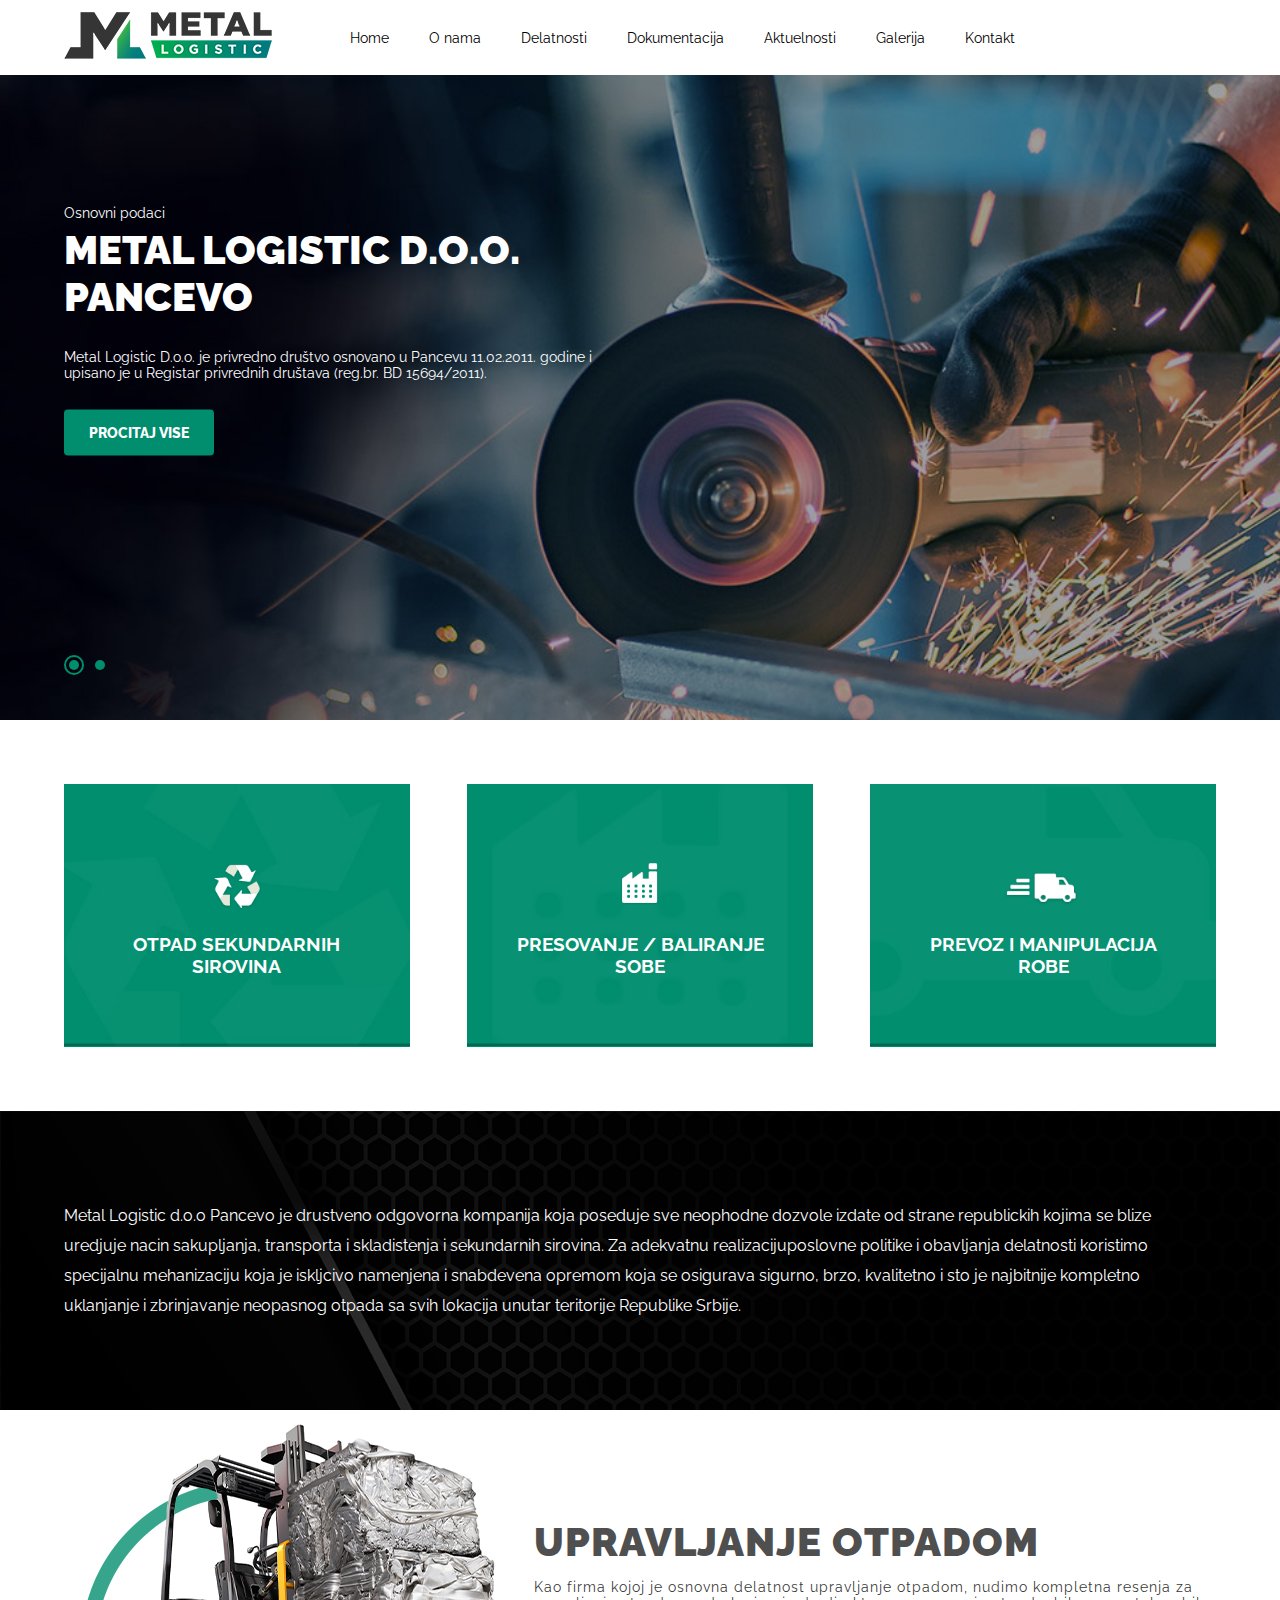
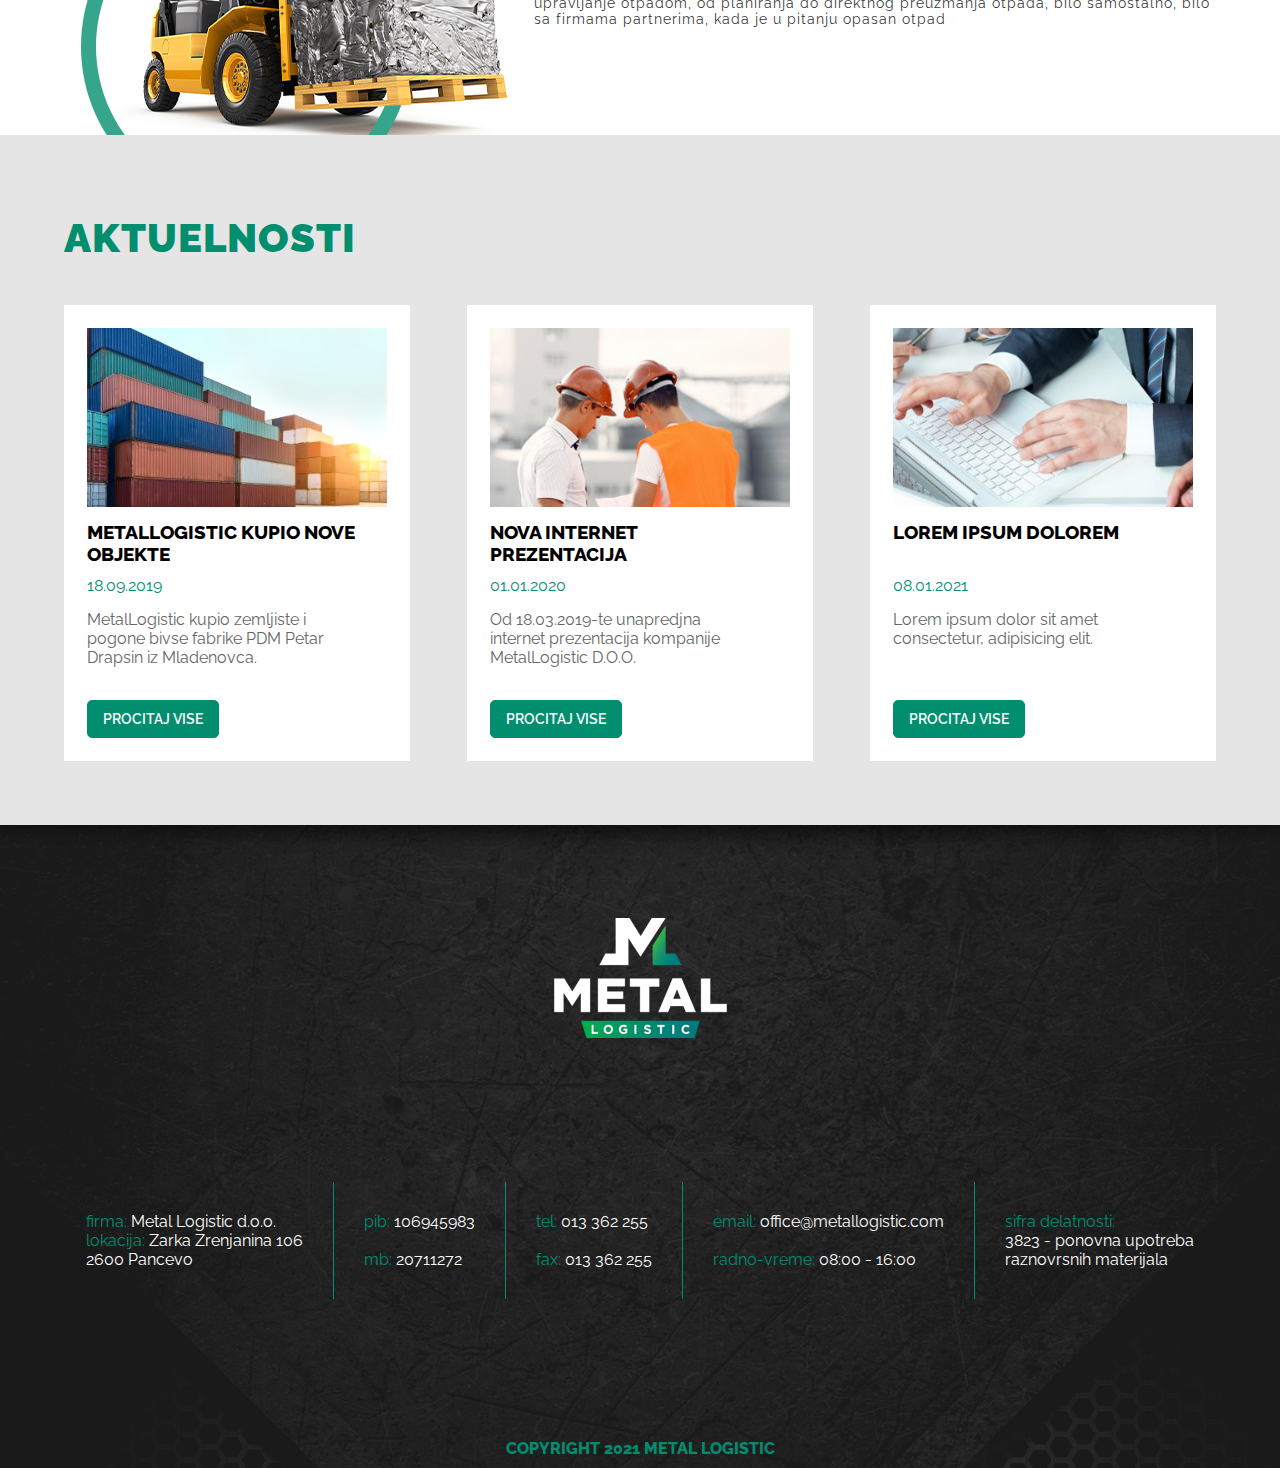
<file: index.html>
<!DOCTYPE html>
<html lang="en">
<head>
    <meta charset="UTF-8">
    <meta http-equiv="X-UA-Compatible" content="IE=edge">
    <meta name="viewport" content="width=device-width, initial-scale=1.0">
    <title>Metal-Logistic</title>
    <link rel="stylesheet" href="https://cdnjs.cloudflare.com/ajax/libs/font-awesome/4.7.0/css/font-awesome.min.css">
    <link rel="preconnect" href="https://fonts.gstatic.com">
    <link href="https://fonts.googleapis.com/css2?family=Raleway:wght@100;200;300;400;500;600;700;800;900&display=swap" rel="stylesheet">
    <link rel="stylesheet" href="./index.css">
    <link rel="apple-touch-icon" sizes="180x180" href="./favicon/apple-touch-icon.png">
    <link rel="icon" type="image/png" sizes="32x32" href="./favicon/favicon-32x32.png">
    <link rel="icon" type="image/png" sizes="16x16" href="./favicon/favicon-16x16.png">
    <link rel="manifest" href="./favicon/site.webmanifest">
    <meta name="msapplication-TileColor" content="#da532c">
    <meta name="theme-color" content="#ffffff">
</head>
<body id="body">
    <header class='header'>
        <div class='header-logo'>
            <img class='header-logo-image' src="./images/logo.png" alt='logo'>
        </div>
        <nav class='navigation'>
            <ul class='navigation-list'>
                <li class='navigation-list-item'><a class="navigation-list-item-link" href="index.html">Home</a></li>
                <li class='navigation-list-item'><a class="navigation-list-item-link" href="about.html">O nama</a></li>
                <li class='navigation-list-item'><a class="navigation-list-item-link" href="work.html">Delatnosti</a></li>
                <li class='navigation-list-item'><a class="navigation-list-item-link" href="documentation.html">Dokumentacija</a></li>
                <li class='navigation-list-item'><a class="navigation-list-item-link" href="news.html">Aktuelnosti</a></li>
                <li class='navigation-list-item'><a class="navigation-list-item-link" href="gallery.html">Galerija</a></li>
                <li class='navigation-list-item'><a class="navigation-list-item-link" href="contact.html">Kontakt</a></li>
            </ul>
            <div class='navigation-burger'>
                <div class='line1'></div>
                <div class='line2'></div>
                <div class='line3'></div>
            </div>
        </nav>
        <!-- <div class='search'>
            <form class='search-form'>
                <i class="fa fa-search"></i>
                <input placeholder="Pretraga..." type='text' class="search-input">
            </form>
            <div class='search-icon'>
                <i class="fa fa-search"></i>
            </div>
            </div>
        </div> -->
    </header>
    <section class="hero">
        <input type="radio" id="trigger1" name="slider" checked autofocus>
        <label class="label-first" for="trigger1"><div class="circle"></div></label>
        <div class="slide bg1">
            <div class='banner fadeInHero'>
                <p>Osnovni podaci</p>
                <h1>Metal Logistic D.o.o. <br> Pancevo</h1>
                <p>Metal Logistic D.o.o. je privredno društvo osnovano u Pancevu 11.02.2011. godine i upisano je u Registar privrednih društava (reg.br. BD 15694/2011). </p>
                <a href="about.html">Procitaj vise</a>
            </div>
        </div>
        <input type="radio" id="trigger2" name="slider" >
        <label class="label-second" for="trigger2"><div class="circle"></div></label>
        <div class="slide bg2">
            <div class='banner .hidden-heading' >
                <h4>Politika kvaliteta</h4>
                <h1>Metal Logistic <br> D.o.o</h1>
                <p>Zadovoljava zahteve Sistema menadzmenta kvalitetom ISO 9001:2008 <br> i Sistema upravljanja zivotne sredine ISO 14001:2004 </p>
                <a href="documentation.html">Procitaj vise</a>
            </div>
        </div>
    </section>
    <section class="work">
        <div class='work-section work-1 hidden-sticker-left"'>
            <div class='work-image-wrapper'>
                <img src='./images/1.png' alt='work'/>
            </div>
            <h3>Otpad sekundarnih <br> sirovina</h3>
        </div>
        <div class='work-section work-2 hidden-sticker-left"'>
            <div class='work-image-wrapper'>
                <img src='./images/2.png' alt='work'/>
            </div>  
            <h3>Presovanje / baliranje <br> sobe</h3>
        </div>
        <div class='work-section work-3 hidden-sticker-left"'>
            <div class='work-image-wrapper'>
                <img src='./images/3.png' alt='work'/>
            </div>
            <h3>Prevoz i manipulacija <br> robe</h3>
        </div>
    </section>
    <section class='about' id="main1">
        <p> 
            Metal Logistic d.o.o Pancevo je drustveno odgovorna kompanija koja poseduje sve neophodne dozvole izdate od strane republickih kojima se blize uredjuje nacin sakupljanja,
            transporta i skladistenja i sekundarnih sirovina. Za adekvatnu realizacijuposlovne politike i obavljanja delatnosti koristimo specijalnu mehanizaciju koja je iskljcivo namenjena
            i snabdevena opremom koja se osigurava sigurno, brzo, kvalitetno i sto je najbitnije kompletno uklanjanje i zbrinjavanje neopasnog otpada sa svih lokacija unutar teritorije
            Republike Srbije. 
        </p>
    </section>
    <section class='activity'>
        <img src='./images/viljuskar.jpg' alt='activity'>
        <div class='activity-text'>
            <h2>Upravljanje otpadom</h2>
            <p>Kao firma kojoj je osnovna delatnost upravljanje otpadom, nudimo kompletna resenja za upravljanje otpadom, od planiranja do direktnog preuzmanja otpada, bilo samostalno, bilo sa firmama partnerima, kada je u pitanju opasan otpad</p>
        </div>
    </section>
    <section class="news">
        <div class="news-header">
            <h2>Aktuelnosti</h2>
            <!-- <a href="#">Vidi jos aktuelnosti</a> -->
        </div>
        <div class='news-content'>
            <div class='news-card'>
                <img src='./images//news-1.jpg' alt='news'>
                <div class='news-heading'>
                    <h3>MetalLogistic kupio nove objekte</h3>
                </div>
                <span>18.09.2019</span>
                <div class="news-text">
                    <p>MetalLogistic kupio zemljiste i pogone bivse fabrike PDM Petar Drapsin iz Mladenovca.</p>
                </div>
                <a href="article1.html">Procitaj vise</a>
            </div>
            <div class='news-card'>
                <img src='./images//news-2.jpg' alt='news'>
                <div class='news-heading'>
                    <h3>Nova internet prezentacija</h3>
                </div>
                <span>01.01.2020</span>
                <div class="news-text">
                    <p>Od 18.03.2019-te unapredjna internet prezentacija kompanije MetalLogistic D.O.O.</p>
                </div>
                <a href="article2.html">Procitaj vise</a>
            </div>
            <div class='news-card'>
                <img src='./images//news-3.jpg' alt='news'>
                <div class='news-heading'>
                    <h3>Lorem ipsum dolorem</h3>
                </div>
                <span>08.01.2021</span>
                <div class="news-text">
                    <p>Lorem ipsum dolor sit amet consectetur, adipisicing elit.</p>
                </div>
                <a href="article3.html">Procitaj vise</a>
            </div>
        </div> 
        <div class='link-mobile'>
            <!-- <a href="#">Vidi jos aktuelnosti</a> -->
        </div>
    </section>
    <footer class='footer'>
        <div class='footer-content'>
            <img src='images/logofooter.png' alt='logo-footer' />
            <div class='footer-info'>
                <div class='footer-info-1'>
                    <p><span>firma:</span><nbsp></nbsp> Metal Logistic d.o.o.</p>
                    <p><span>lokacija:</span><nbsp></nbsp> Zarka Zrenjanina 106 <br> 2600 Pancevo</p>
                </div>
                <div class='footer-info-2'>
                    <p><span>pib:</span><nbsp> 106945983</p>
                    <p><span>mb:</span> 20711272</p>
                </div>
                <div class='footer-info-3'>
                    <p><span>tel:</span><nbsp> 013 362 255</p>
                    <p><span>fax:</span><nbsp> 013 362 255</p>
                </div>
                <div class='footer-info-4'>
                    <p><span>email:</span> <nbsp>office@metallogistic.com</p>
                    <p><span>radno-vreme:</span> <nbsp>08:00 - 16:00</p>
                </div>
                <div class='footer-info-5'>
                    <span>sifra delatnosti:</span>
                    <p>3823 - ponovna upotreba <br> raznovrsnih materijala</p>
                </div>
            </div>
            <p class='footer-copyright'>copyright 2021 metal logistic</p>
        </div>
    </footer>
    <script src="./autoslide.js"></script>
    <script src="./index.js"></script>
    <script src="./parallax.js"></script>
</body>
</html>
</file>
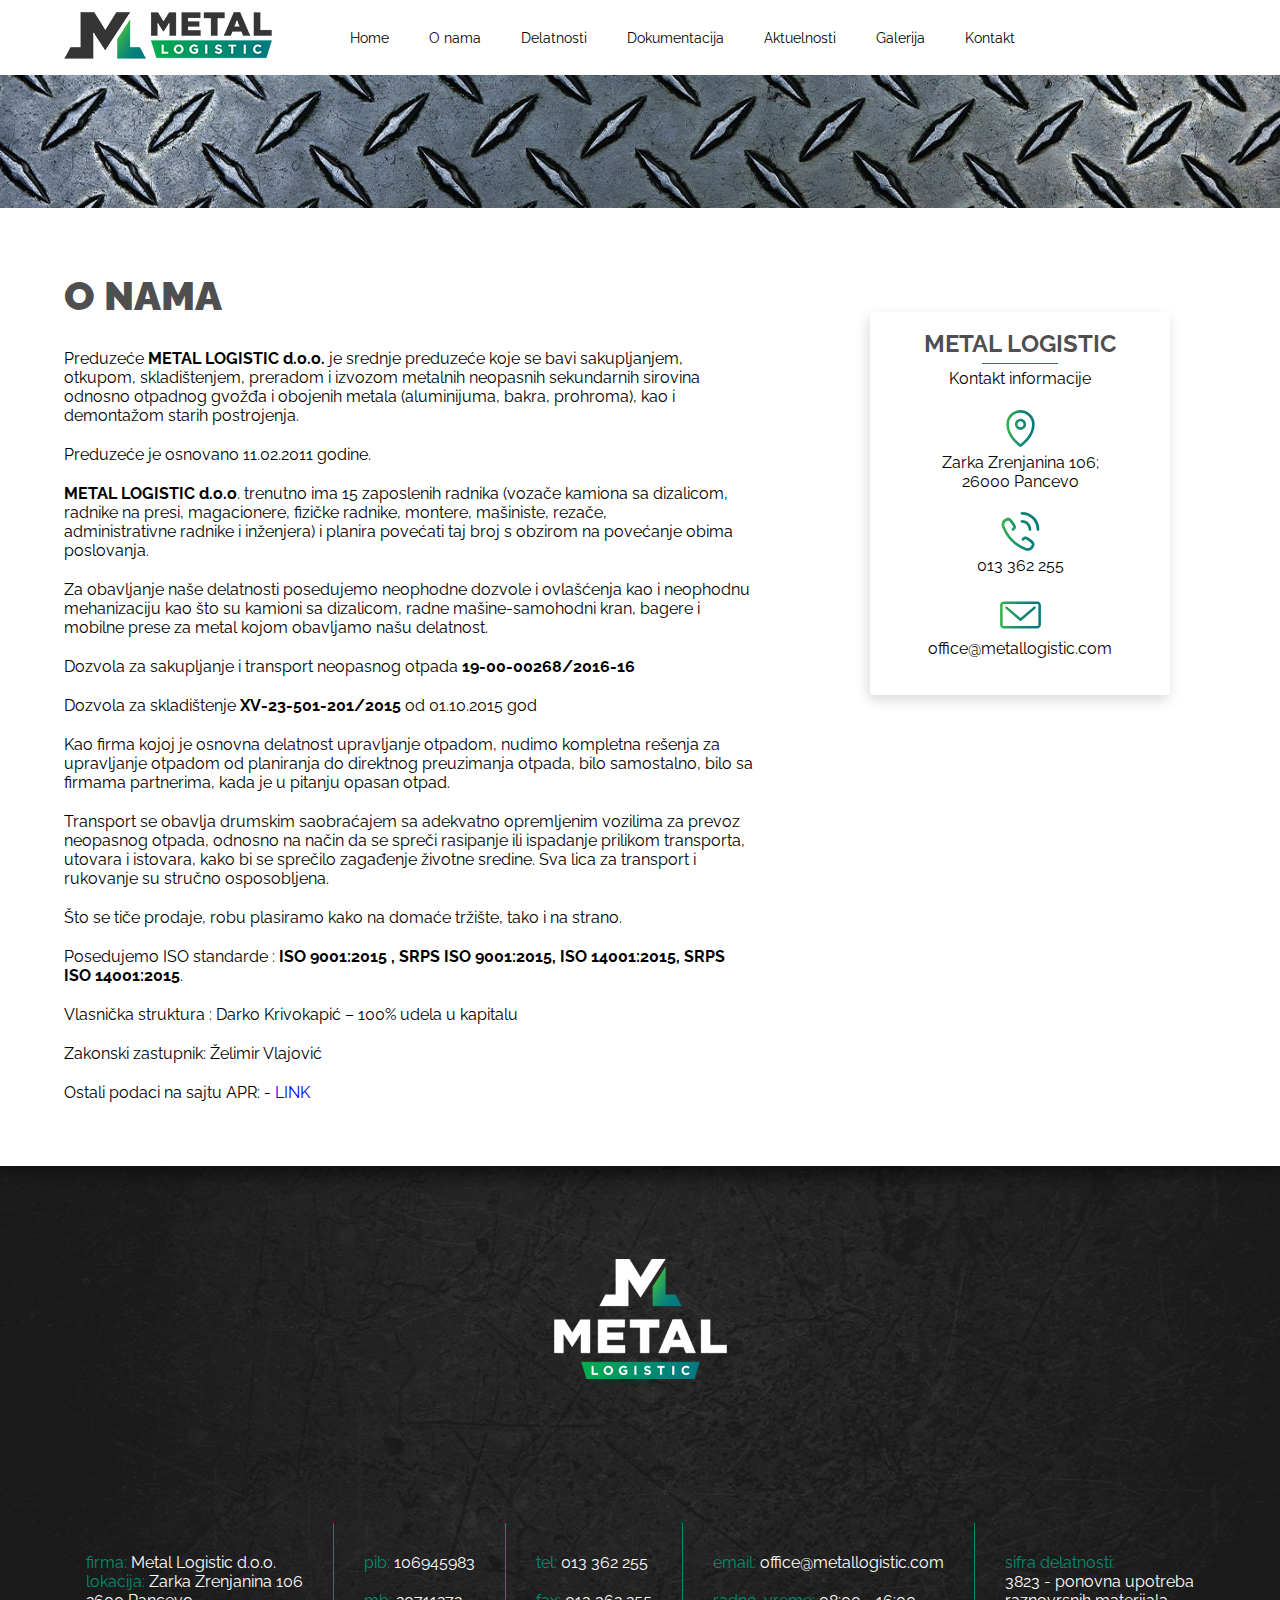
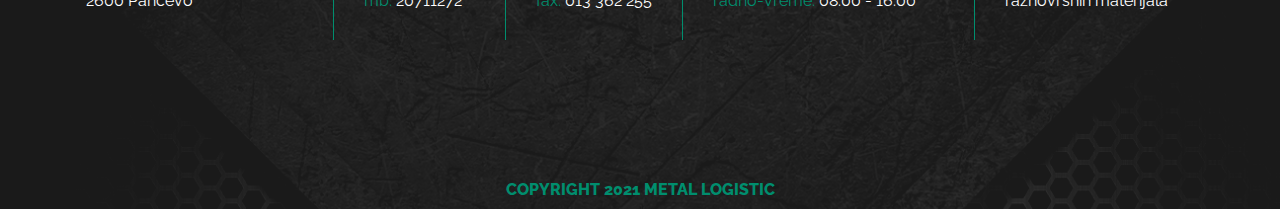
<file: about.html>
<!DOCTYPE html>
<html lang="en">
<head>
    <meta charset="UTF-8">
    <meta http-equiv="X-UA-Compatible" content="IE=edge">
    <meta name="viewport" content="width=device-width, initial-scale=1.0">
    <title>Metal-Logistic</title>
    <link rel="stylesheet" href="https://cdnjs.cloudflare.com/ajax/libs/font-awesome/4.7.0/css/font-awesome.min.css">
    <link rel="preconnect" href="https://fonts.gstatic.com">
    <link href="https://fonts.googleapis.com/css2?family=Raleway:wght@100;200;300;400;500;600;700;800;900&display=swap" rel="stylesheet">
    <link rel="stylesheet" href="./index.css">
    <link rel="stylesheet" href="./work.css">
    <link rel="apple-touch-icon" sizes="180x180" href="./favicon/apple-touch-icon.png">
    <link rel="icon" type="image/png" sizes="32x32" href="./favicon/favicon-32x32.png">
    <link rel="icon" type="image/png" sizes="16x16" href="./favicon/favicon-16x16.png">
    <link rel="manifest" href="./favicon/site.webmanifest">
    <meta name="msapplication-TileColor" content="#da532c">
    <meta name="theme-color" content="#ffffff">
</head>
<body>
    <header class='header'>
        <div class='header-logo'>
            <img class='header-logo-image' src="./images/logo.png" alt='logo'>
        </div>
        <nav class='navigation'>
            <ul class='navigation-list'>
                <li class='navigation-list-item'><a class="navigation-list-item-link" href="index.html">Home</a></li>
                <li class='navigation-list-item'><a class="navigation-list-item-link" href="about.html">O nama</a></li>
                <li class='navigation-list-item'><a class="navigation-list-item-link" href="work.html">Delatnosti</a></li>
                <li class='navigation-list-item'><a class="navigation-list-item-link" href="documentation.html">Dokumentacija</a></li>
                <li class='navigation-list-item'><a class="navigation-list-item-link" href="#">Aktuelnosti</a></li>
                <li class='navigation-list-item'><a class="navigation-list-item-link" href="gallery.html">Galerija</a></li>
                <li class='navigation-list-item'><a class="navigation-list-item-link" href="contact.html">Kontakt</a></li>
            </ul>
            <div class='navigation-burger'>
                <div class='line1'></div>
                <div class='line2'></div>
                <div class='line3'></div>
            </div>
        </nav>
        <!-- <div class='search'>
            <form class='search-form'>
                <i class="fa fa-search"></i>
                <input placeholder="Pretraga..." type='text' class="search-inout">
            </form>
            <div class='search-icon'>
                <i class="fa fa-search"></i>
            </div>
            </div>
        </div> -->
    </header> 
    <div class='main-image'>
        <img class="img-desc" src="images/slika-ispod-menija.jpg" alt='slika'>
        <img class="img-mob" src="images/slika-ispod-menija-mob.jpg" alt='slika'>
    </div>
   <main class="main">
        <section class="works-text fadeInLeft">
            <h1>O nama</h1>
            <div class="works-content">
                <p>Preduzeće <strong>METAL LOGISTIC d.o.o.</strong> je srednje preduzeće koje se bavi sakupljanjem, otkupom, skladištenjem, preradom i izvozom metalnih neopasnih sekundarnih sirovina odnosno otpadnog gvožđa i obojenih metala (aluminijuma, bakra, prohroma), kao i demontažom starih postrojenja.</p>
                <p>Preduzeće je osnovano 11.02.2011 godine.</p>
                <p><strong>METAL LOGISTIC d.o.o</strong>. trenutno ima&nbsp;15 zaposlenih&nbsp;radnika (vozače kamiona sa dizalicom, radnike na presi, magacionere, fizičke radnike, montere,&nbsp;mašiniste, rezače, administrativne&nbsp;radnike&nbsp;i inženjera) i planira povećati taj broj s obzirom na povećanje obima poslovanja.&nbsp;</p>
                <p>Za obavljanje naše delatnosti posedujemo neophodne dozvole i ovlašćenja kao i neophodnu mehanizaciju kao što su kamioni sa dizalicom, radne mašine-samohodni kran,&nbsp;bagere i mobilne&nbsp;prese za metal kojom obavljamo našu delatnost.</p>
                <p>Dozvola za sakupljanje i transport neopasnog otpada <strong>19-00-00268/2016-16</strong></p>
                <p>Dozvola za skladištenje  <strong>XV-23-501-201/2015</strong>  od 01.10.2015 god</p>
                <p>Kao firma kojoj je osnovna delatnost upravljanje otpadom, nudimo kompletna rešenja za upravljanje otpadom od planiranja do direktnog preuzimanja otpada, bilo samostalno, bilo sa firmama partnerima, kada je u pitanju opasan otpad.&nbsp;</p>
                <p>Transport se obavlja drumskim saobraćajem sa adekvatno opremljenim vozilima za prevoz neopasnog otpada, odnosno na način da se spreči rasipanje ili ispadanje prilikom transporta, utovara i istovara, kako bi se sprečilo zagađenje&nbsp;životne sredine. Sva lica za transport i rukovanje su stručno osposobljena.</p>
                <p>Što se tiče prodaje, robu plasiramo kako na domaće tržište, tako i na strano. </p>
                <p>Posedujemo ISO standarde : <strong>ISO 9001:2015&nbsp;, SRPS ISO 9001:2015, ISO 14001:2015, SRPS ISO 14001:2015</strong>.</p>
                <p>Vlasnička struktura : Darko Krivokapić  – 100% udela u kapitalu</p>
                <p>Zakonski zastupnik: Želimir Vlajović</p>
                <p>Ostali podaci na sajtu APR: - <a target=”_blank” href='https://pretraga2.apr.gov.rs/UnifiedEntitySearch'>LINK</a></p>
            </div>
        </section>
        <section class="contact-card card-height fadeInRight">
            <div>
                <h2>Metal Logistic</h2>
                <div class='contact-card-line'></div>
                <p>Kontakt informacije</p>
            </div>
            <div>
            <img src='./images/pin.svg' alt='pin'>
            <p>Zarka Zrenjanina 106;<br>26000 Pancevo</p>
            </div>
            <div>
            <img src='./images/phone.svg' alt='phone'>
            <p>013 362 255</p>
        </div>
        <div>
            <img src='./images/mail.svg' alt='mail'>
            <p>office@metallogistic.com</p>
        </div>
        </section>
   </main>
    <footer class='footer'>
        <div class='footer-content'>
            <img src='images/logofooter.png' alt='logo-footer' />
            <div class='footer-info'>
                <div class='footer-info-1'>
                    <p><span>firma:</span><nbsp></nbsp> Metal Logistic d.o.o.</p>
                    <p><span>lokacija:</span><nbsp></nbsp> Zarka Zrenjanina 106 <br> 2600 Pancevo</p>
                </div>
                <div class='footer-info-2'>
                    <p><span>pib:</span><nbsp> 106945983</p>
                    <p><span>mb:</span> 20711272</p>
                </div>
                <div class='footer-info-3'>
                    <p><span>tel:</span><nbsp> 013 362 255</p>
                    <p><span>fax:</span><nbsp> 013 362 255</p>
                </div>
                <div class='footer-info-4'>
                    <p><span>email:</span> <nbsp>office@metallogistic.com</p>
                    <p><span>radno-vreme:</span> <nbsp>08:00 - 16:00</p>
                </div>
                <div class='footer-info-5'>
                    <span>sifra delatnosti:</span>
                    <p>3823 - ponovna upotreba <br> raznovrsnih materijala</p>
                </div>
            </div>
            <p class='footer-copyright'>copyright 2021 metal logistic</p>
        </div>
    </footer>
    <script src="./animate.js"></script>
    <script src="./index.js"></script>
</body>
</html>
</file>
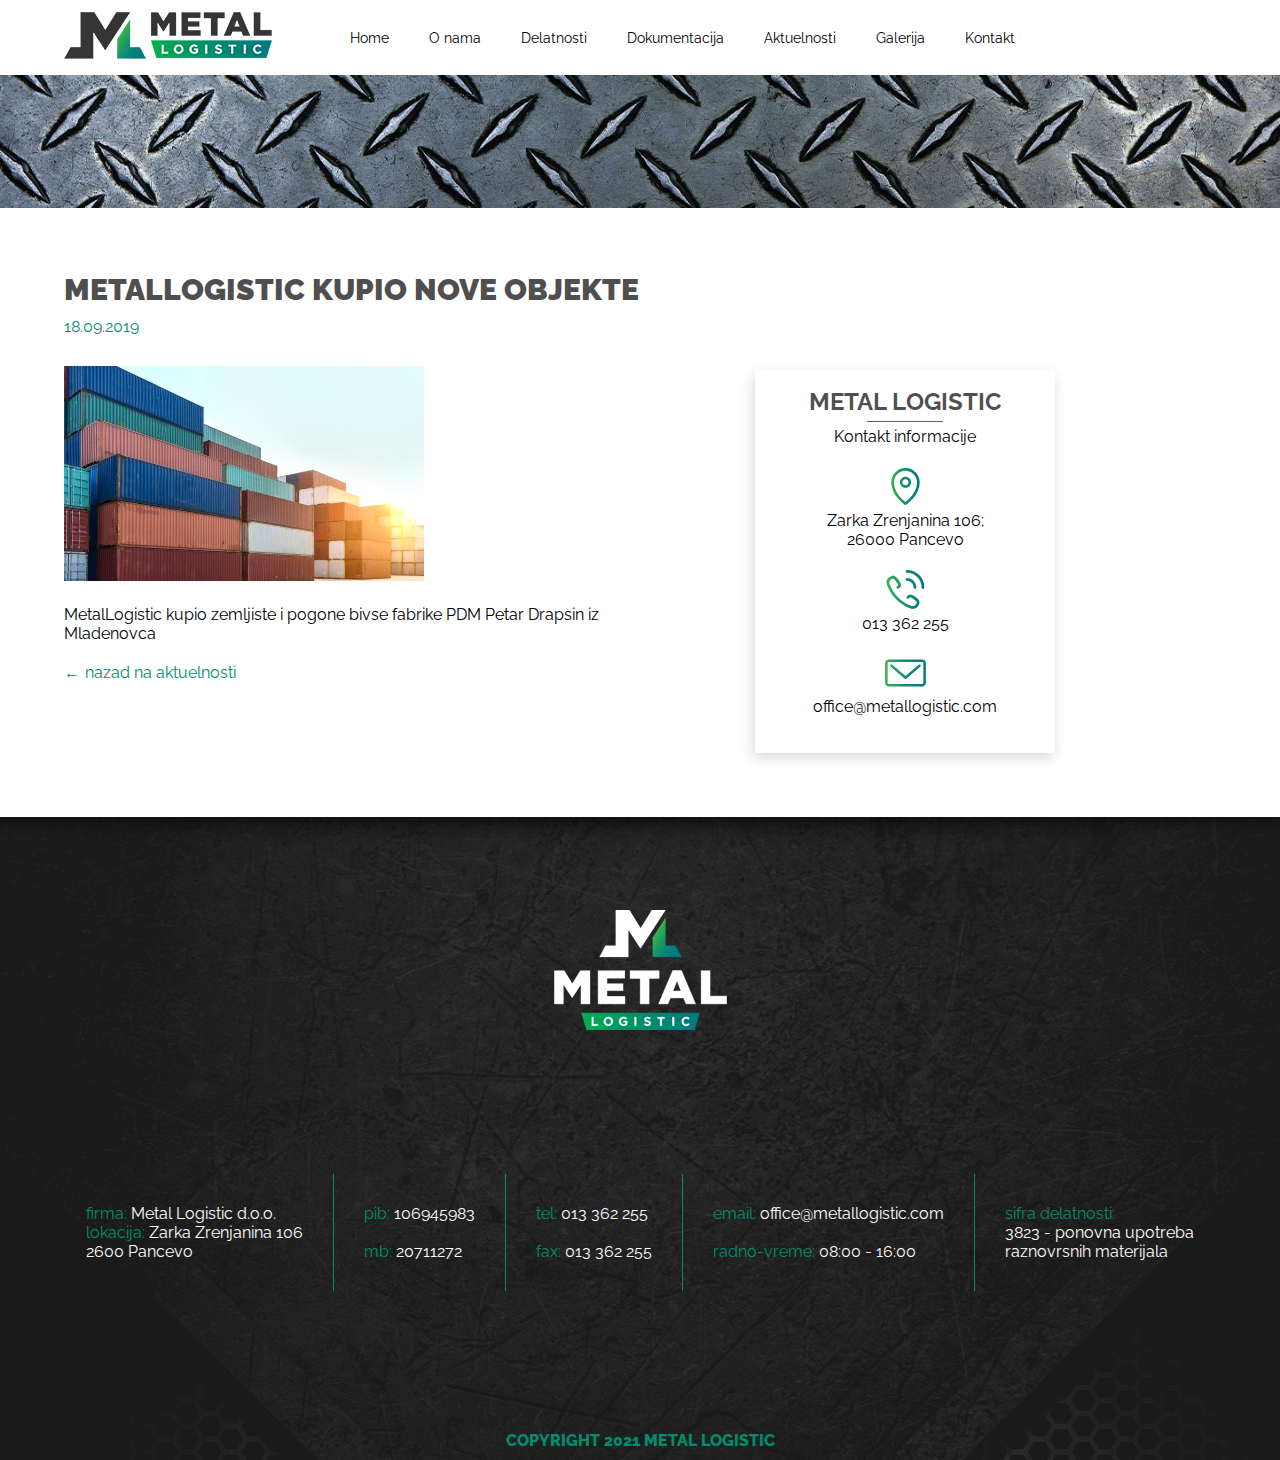
<file: article1.html>
<!DOCTYPE html>
<html lang="en">
<head>
    <meta charset="UTF-8">
    <meta http-equiv="X-UA-Compatible" content="IE=edge">
    <meta name="viewport" content="width=device-width, initial-scale=1.0">
    <title>Metal-Logistic</title>
    <link rel="stylesheet" href="https://cdnjs.cloudflare.com/ajax/libs/font-awesome/4.7.0/css/font-awesome.min.css">
    <link rel="preconnect" href="https://fonts.gstatic.com">
    <link href="https://fonts.googleapis.com/css2?family=Raleway:wght@100;200;300;400;500;600;700;800;900&display=swap" rel="stylesheet">
    <link rel="stylesheet" href="./index.css">
    <link rel="stylesheet" href="./article.css">
    <link rel="apple-touch-icon" sizes="180x180" href="./favicon/apple-touch-icon.png">
    <link rel="icon" type="image/png" sizes="32x32" href="./favicon/favicon-32x32.png">
    <link rel="icon" type="image/png" sizes="16x16" href="./favicon/favicon-16x16.png">
    <link rel="manifest" href="./favicon/site.webmanifest">
    <meta name="msapplication-TileColor" content="#da532c">
    <meta name="theme-color" content="#ffffff">
</head>
<body>
    <header class='header'>
        <div class='header-logo'>
            <img class='header-logo-image' src="./images/logo.png" alt='logo'>
        </div>
        <nav class='navigation'>
            <ul class='navigation-list'>
                <li class='navigation-list-item'><a class="navigation-list-item-link" href="index.html">Home</a></li>
                <li class='navigation-list-item'><a class="navigation-list-item-link" href="about.html">O nama</a></li>
                <li class='navigation-list-item'><a class="navigation-list-item-link" href="work.html">Delatnosti</a></li>
                <li class='navigation-list-item'><a class="navigation-list-item-link" href="documentation.html">Dokumentacija</a></li>
                <li class='navigation-list-item'><a class="navigation-list-item-link" href="news.html">Aktuelnosti</a></li>
                <li class='navigation-list-item'><a class="navigation-list-item-link" href="gallery.html">Galerija</a></li>
                <li class='navigation-list-item'><a class="navigation-list-item-link" href="contact.html">Kontakt</a></li>
            </ul>
            <div class='navigation-burger'>
                <div class='line1'></div>
                <div class='line2'></div>
                <div class='line3'></div>
            </div>
        </nav>
        <!-- <div class='search'>
            <form class='search-form'>
                <i class="fa fa-search"></i>
                <input placeholder="Pretraga..." type='text' class="search-inout">
            </form>
            <div class='search-icon'>
                <i class="fa fa-search"></i>
            </div>
            </div>
        </div> -->
    </header> 
    <div class='main-image'>
        <img class="img-desc" src="images/slika-ispod-menija.jpg" alt='slika'>
        <img class="img-mob" src="images/slika-ispod-menija-mob.jpg" alt='slika'>
    </div>
   <main class="main">
        <section class="article-section fadeInLeft">
            <div class="article-header">
                <h1>MetalLogistic kupio nove objekte</h1>
                <p class='article-date'>18.09.2019</p>
            </div>
            <div class='article-content'>
                <img src="./images/news-1.jpg" alt='article'>
                <p>MetalLogistic kupio zemljiste i pogone bivse fabrike PDM Petar Drapsin iz Mladenovca</p>
                <a href="./news.html" class="article-link"><span>&#8592;</span>nazad na aktuelnosti</a>
            </div> 
            <!-- <div class='link-mobile'>
                <a href="#">Vidi jos aktuelnosti</a>
            </div> -->
        </section>
        <section class="contact-card fadeInRight">
            <div>
                <h2>Metal Logistic</h2>
                <div class='contact-card-line'></div>
                <p>Kontakt informacije</p>
            </div>
            <div>
            <img src='./images/pin.svg' alt='pin'>
            <p>Zarka Zrenjanina 106;<br>26000 Pancevo</p>
            </div>
            <div>
            <img src='./images/phone.svg' alt='phone'>
            <p>013 362 255</p>
        </div>
        <div>
            <img src='./images/mail.svg' alt='mail'>
            <p>office@metallogistic.com</p>
        </div>
        </section>
   </main>
    <footer class='footer'>
        <div class='footer-content'>
            <img src='images/logofooter.png' alt='logo-footer' />
            <div class='footer-info'>
                <div class='footer-info-1'>
                    <p><span>firma:</span><nbsp></nbsp> Metal Logistic d.o.o.</p>
                    <p><span>lokacija:</span><nbsp></nbsp> Zarka Zrenjanina 106 <br> 2600 Pancevo</p>
                </div>
                <div class='footer-info-2'>
                    <p><span>pib:</span><nbsp> 106945983</p>
                    <p><span>mb:</span> 20711272</p>
                </div>
                <div class='footer-info-3'>
                    <p><span>tel:</span><nbsp> 013 362 255</p>
                    <p><span>fax:</span><nbsp> 013 362 255</p>
                </div>
                <div class='footer-info-4'>
                    <p><span>email:</span> <nbsp>office@metallogistic.com</p>
                    <p><span>radno-vreme:</span> <nbsp>08:00 - 16:00</p>
                </div>
                <div class='footer-info-5'>
                    <span>sifra delatnosti:</span>
                    <p>3823 - ponovna upotreba <br> raznovrsnih materijala</p>
                </div>
            </div>
            <p class='footer-copyright'>copyright 2021 metal logistic</p>
        </div>
    </footer>
    <script src="./index.js"></script>
</body>
</html>
</file>
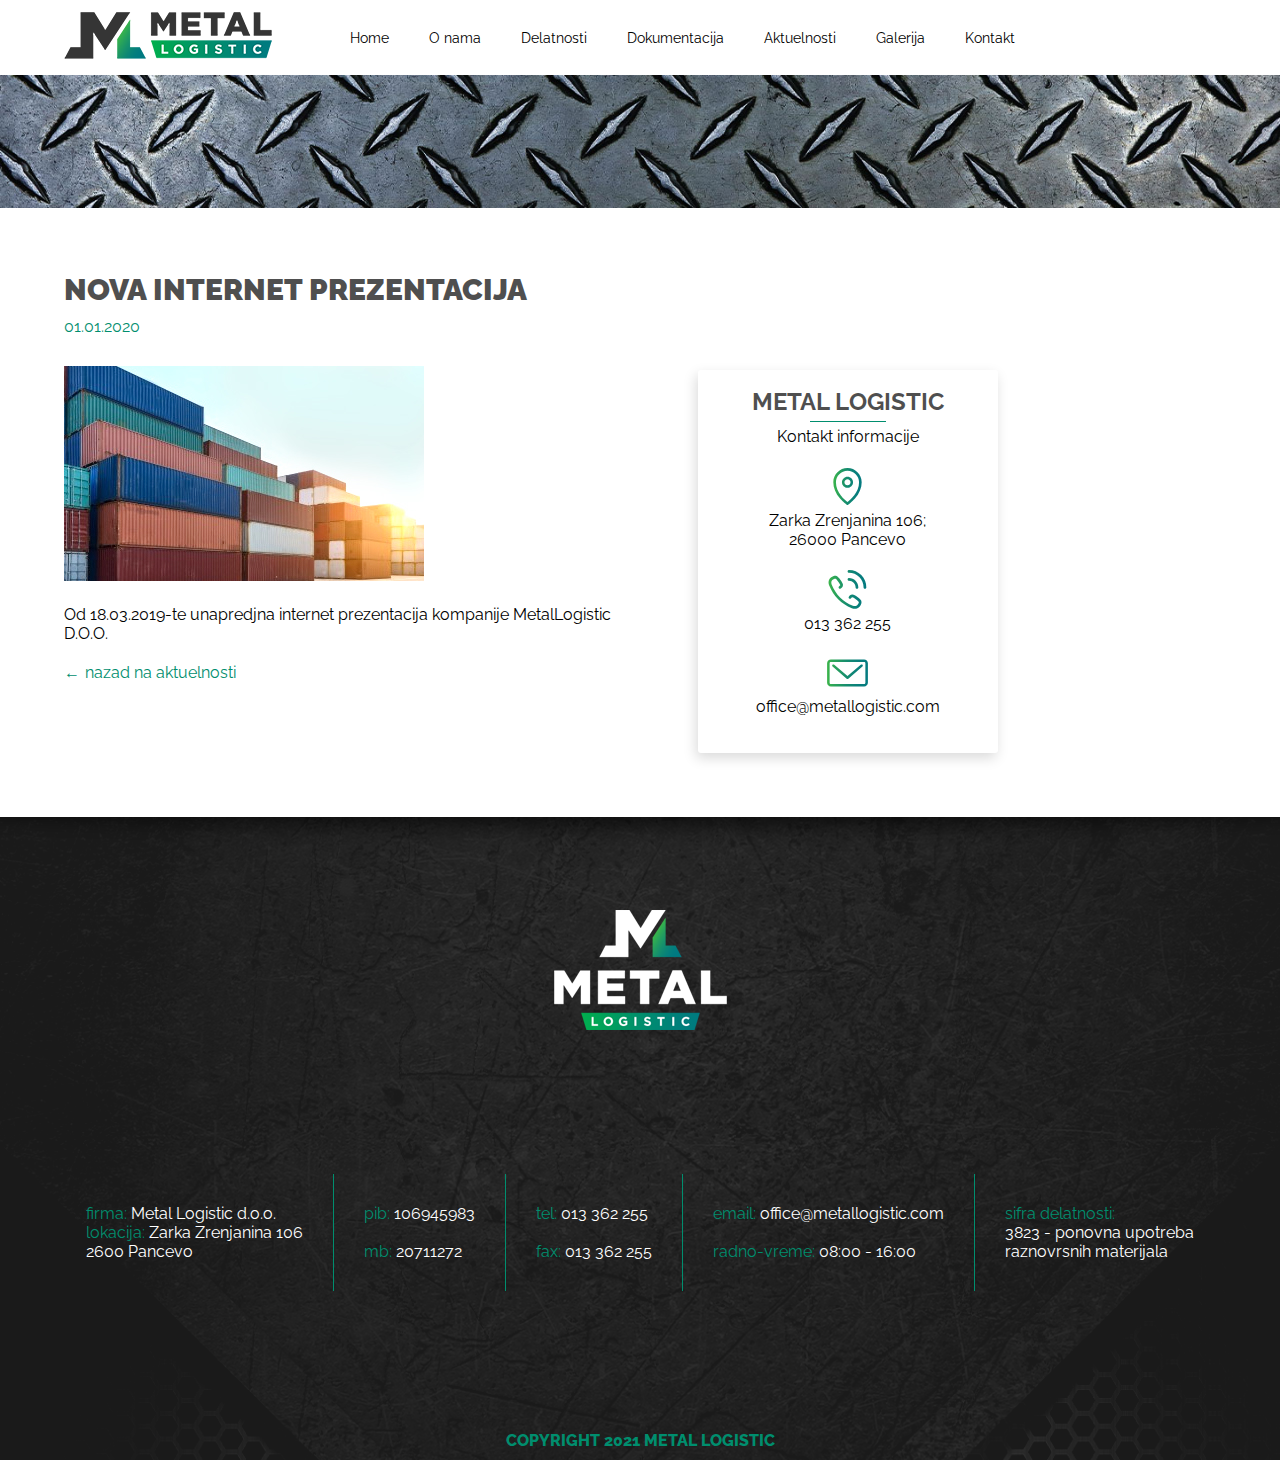
<file: article2.html>
<!DOCTYPE html>
<html lang="en">
<head>
    <meta charset="UTF-8">
    <meta http-equiv="X-UA-Compatible" content="IE=edge">
    <meta name="viewport" content="width=device-width, initial-scale=1.0">
    <title>Metal-Logistic</title>
    <link rel="stylesheet" href="https://cdnjs.cloudflare.com/ajax/libs/font-awesome/4.7.0/css/font-awesome.min.css">
    <link rel="preconnect" href="https://fonts.gstatic.com">
    <link href="https://fonts.googleapis.com/css2?family=Raleway:wght@100;200;300;400;500;600;700;800;900&display=swap" rel="stylesheet">
    <link rel="stylesheet" href="./index.css">
    <link rel="stylesheet" href="./work.css">
    <link rel="stylesheet" href="./article.css">
    <link rel="stylesheet" href="./contact.css">
    <link rel="apple-touch-icon" sizes="180x180" href="./favicon/apple-touch-icon.png">
    <link rel="icon" type="image/png" sizes="32x32" href="./favicon/favicon-32x32.png">
    <link rel="icon" type="image/png" sizes="16x16" href="./favicon/favicon-16x16.png">
    <link rel="manifest" href="./favicon/site.webmanifest">
    <meta name="msapplication-TileColor" content="#da532c">
    <meta name="theme-color" content="#ffffff">
</head>
<body>
    <header class='header'>
        <div class='header-logo'>
            <img class='header-logo-image' src="./images/logo.png" alt='logo'>
        </div>
        <nav class='navigation'>
            <ul class='navigation-list'>
                <li class='navigation-list-item'><a class="navigation-list-item-link" href="index.html">Home</a></li>
                <li class='navigation-list-item'><a class="navigation-list-item-link" href="about.html">O nama</a></li>
                <li class='navigation-list-item'><a class="navigation-list-item-link" href="work.html">Delatnosti</a></li>
                <li class='navigation-list-item'><a class="navigation-list-item-link" href="documentation.html">Dokumentacija</a></li>
                <li class='navigation-list-item'><a class="navigation-list-item-link" href="news.html">Aktuelnosti</a></li>
                <li class='navigation-list-item'><a class="navigation-list-item-link" href="gallery.html">Galerija</a></li>
                <li class='navigation-list-item'><a class="navigation-list-item-link" href="contact.html">Kontakt</a></li>
            </ul>
            <div class='navigation-burger'>
                <div class='line1'></div>
                <div class='line2'></div>
                <div class='line3'></div>
            </div>
        </nav>
        <!-- <div class='search'>
            <form class='search-form'>
                <i class="fa fa-search"></i>
                <input placeholder="Pretraga..." type='text' class="search-inout">
            </form>
            <div class='search-icon'>
                <i class="fa fa-search"></i>
            </div>
            </div>
        </div> -->
    </header> 
    <div class='main-image'>
        <img class="img-desc" src="images/slika-ispod-menija.jpg" alt='slika'>
        <img class="img-mob" src="images/slika-ispod-menija-mob.jpg" alt='slika'>
    </div>
   <main class="article-main">
        <section class="article-section fadeInLeft">
            <div class="article-header">
                <h1>Nova internet prezentacija</h1>
                <p class='article-date'>01.01.2020</p>
            </div>
            <div class='article-content'>
                <img src="./images/news-1.jpg" alt='article'>
                <p>Od 18.03.2019-te unapredjna internet prezentacija kompanije MetalLogistic D.O.O.</p>
                <a href="./news.html" class="article-link"><span>&#8592;</span>nazad na aktuelnosti</a>
            </div> 
            <!-- <div class='link-mobile'>
                <a href="#">Vidi jos aktuelnosti</a>
            </div> -->
        </section>
        <section class="contact-card fadeInRight">
            <div>
                <h2>Metal Logistic</h2>
                <div class='contact-card-line'></div>
                <p>Kontakt informacije</p>
            </div>
            <div>
            <img src='./images/pin.svg' alt='pin'>
            <p>Zarka Zrenjanina 106;<br>26000 Pancevo</p>
            </div>
            <div>
            <img src='./images/phone.svg' alt='phone'>
            <p>013 362 255</p>
        </div>
        <div>
            <img src='./images/mail.svg' alt='mail'>
            <p>office@metallogistic.com</p>
        </div>
        </section>
   </main>
    <footer class='footer'>
        <div class='footer-content'>
            <img src='images/logofooter.png' alt='logo-footer' />
            <div class='footer-info'>
                <div class='footer-info-1'>
                    <p><span>firma:</span><nbsp></nbsp> Metal Logistic d.o.o.</p>
                    <p><span>lokacija:</span><nbsp></nbsp> Zarka Zrenjanina 106 <br> 2600 Pancevo</p>
                </div>
                <div class='footer-info-2'>
                    <p><span>pib:</span><nbsp> 106945983</p>
                    <p><span>mb:</span> 20711272</p>
                </div>
                <div class='footer-info-3'>
                    <p><span>tel:</span><nbsp> 013 362 255</p>
                    <p><span>fax:</span><nbsp> 013 362 255</p>
                </div>
                <div class='footer-info-4'>
                    <p><span>email:</span> <nbsp>office@metallogistic.com</p>
                    <p><span>radno-vreme:</span> <nbsp>08:00 - 16:00</p>
                </div>
                <div class='footer-info-5'>
                    <span>sifra delatnosti:</span>
                    <p>3823 - ponovna upotreba <br> raznovrsnih materijala</p>
                </div>
            </div>
            <p class='footer-copyright'>copyright 2021 metal logistic</p>
        </div>
    </footer>
    <script src="./index.js"></script>
</body>
</html>
</file>
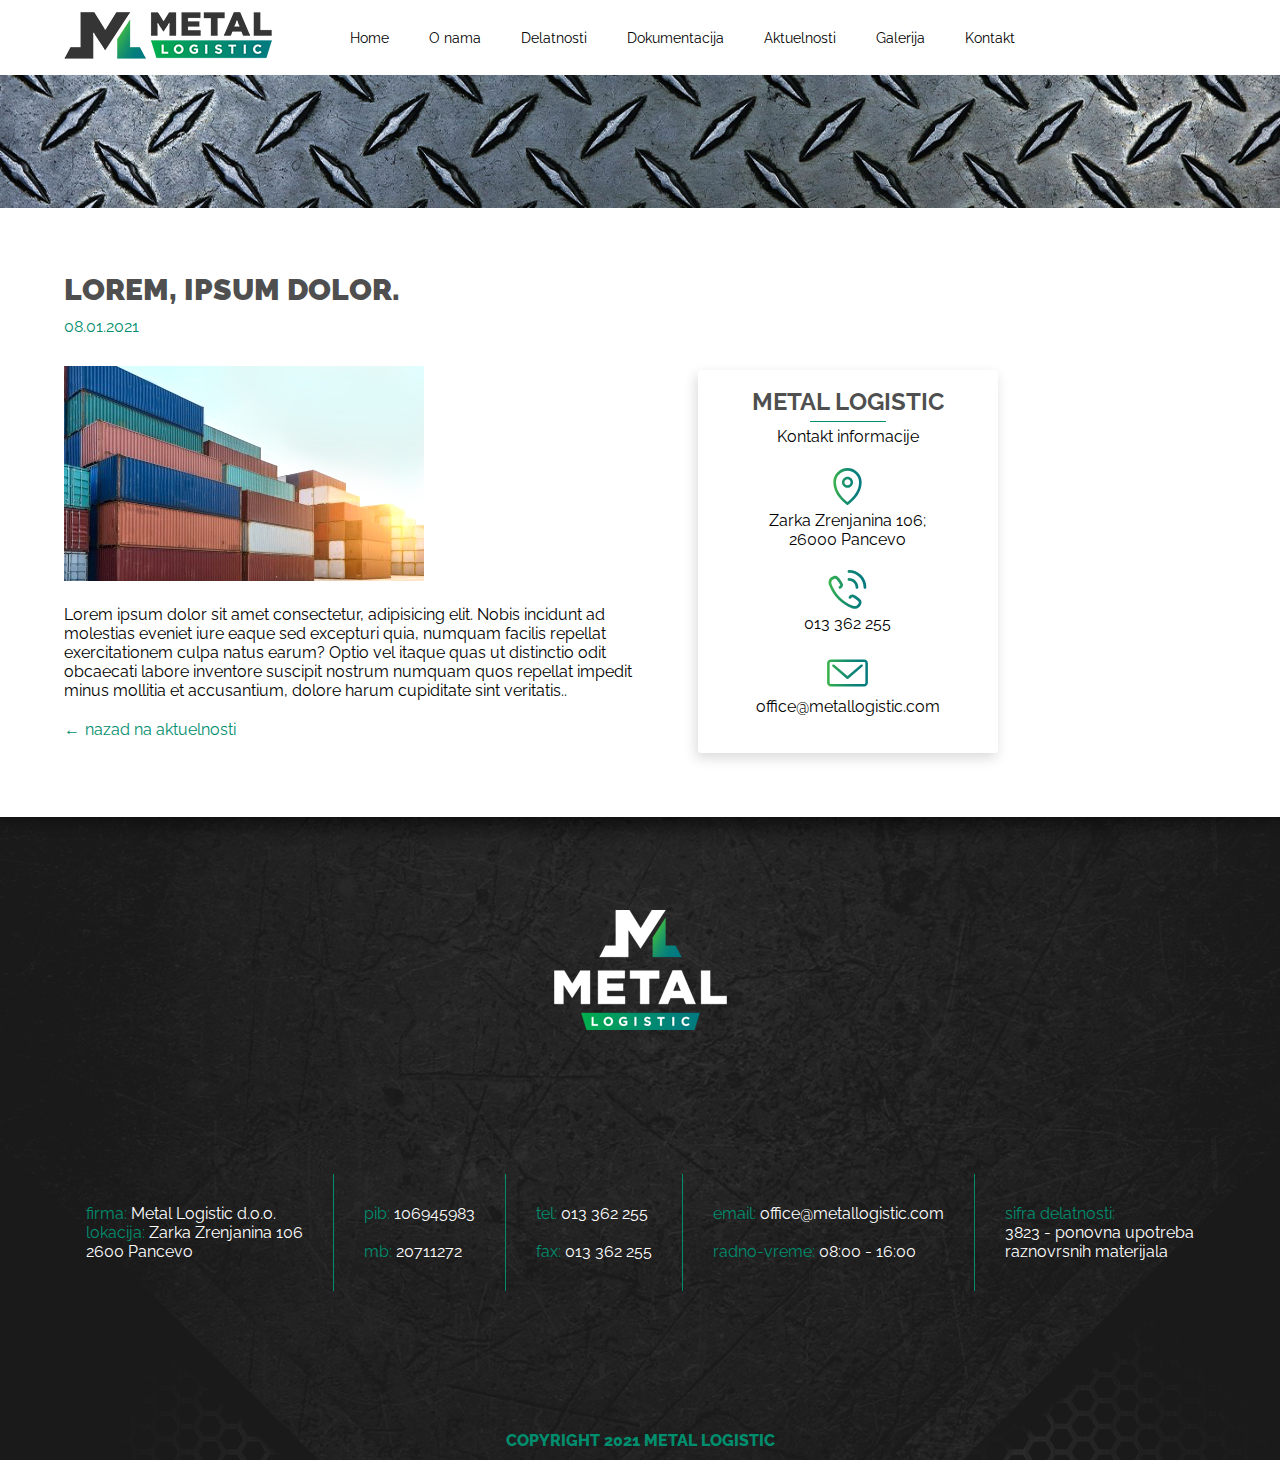
<file: article3.html>
<!DOCTYPE html>
<html lang="en">
<head>
    <meta charset="UTF-8">
    <meta http-equiv="X-UA-Compatible" content="IE=edge">
    <meta name="viewport" content="width=device-width, initial-scale=1.0">
    <title>Metal-Logistic</title>
    <link rel="stylesheet" href="https://cdnjs.cloudflare.com/ajax/libs/font-awesome/4.7.0/css/font-awesome.min.css">
    <link rel="preconnect" href="https://fonts.gstatic.com">
    <link href="https://fonts.googleapis.com/css2?family=Raleway:wght@100;200;300;400;500;600;700;800;900&display=swap" rel="stylesheet">
    <link rel="stylesheet" href="./index.css">
    <link rel="stylesheet" href="./work.css">
    <link rel="stylesheet" href="./article.css">
    <link rel="stylesheet" href="./contact.css">
    <link rel="apple-touch-icon" sizes="180x180" href="./favicon/apple-touch-icon.png">
    <link rel="icon" type="image/png" sizes="32x32" href="./favicon/favicon-32x32.png">
    <link rel="icon" type="image/png" sizes="16x16" href="./favicon/favicon-16x16.png">
    <link rel="manifest" href="./favicon/site.webmanifest">
    <meta name="msapplication-TileColor" content="#da532c">
    <meta name="theme-color" content="#ffffff">
</head>
<body>
    <header class='header'>
        <div class='header-logo'>
            <img class='header-logo-image' src="./images/logo.png" alt='logo'>
        </div>
        <nav class='navigation'>
            <ul class='navigation-list'>
                <li class='navigation-list-item'><a class="navigation-list-item-link" href="index.html">Home</a></li>
                <li class='navigation-list-item'><a class="navigation-list-item-link" href="about.html">O nama</a></li>
                <li class='navigation-list-item'><a class="navigation-list-item-link" href="work.html">Delatnosti</a></li>
                <li class='navigation-list-item'><a class="navigation-list-item-link" href="documentation.html">Dokumentacija</a></li>
                <li class='navigation-list-item'><a class="navigation-list-item-link" href="news.html">Aktuelnosti</a></li>
                <li class='navigation-list-item'><a class="navigation-list-item-link" href="gallery.html">Galerija</a></li>
                <li class='navigation-list-item'><a class="navigation-list-item-link" href="contact.html">Kontakt</a></li>
            </ul>
            <div class='navigation-burger'>
                <div class='line1'></div>
                <div class='line2'></div>
                <div class='line3'></div>
            </div>
        </nav>
        <!-- <div class='search'>
            <form class='search-form'>
                <i class="fa fa-search"></i>
                <input placeholder="Pretraga..." type='text' class="search-inout">
            </form>
            <div class='search-icon'>
                <i class="fa fa-search"></i>
            </div>
            </div>
        </div> -->
    </header> 
    <div class='main-image'>
        <img class="img-desc" src="images/slika-ispod-menija.jpg" alt='slika'>
        <img class="img-mob" src="images/slika-ispod-menija-mob.jpg" alt='slika'>
    </div>
   <main class="article-main">
        <section class="article-section fadeInLeft">
            <div class="article-header">
                <h1>Lorem, ipsum dolor.
                </h1>
                <p class='article-date'>08.01.2021</p>
            </div>
            <div class='article-content'>
                <img src="./images/news-1.jpg" alt='article'>
                <p>Lorem ipsum dolor sit amet consectetur, adipisicing elit. Nobis incidunt ad molestias eveniet iure eaque sed excepturi quia, numquam facilis repellat exercitationem culpa natus earum? Optio vel itaque quas ut distinctio odit obcaecati labore inventore suscipit nostrum numquam quos repellat impedit minus mollitia et accusantium, dolore harum cupiditate sint veritatis..</p>
                <a href="./news.html" class="article-link"><span>&#8592;</span>nazad na aktuelnosti</a>
            </div> 
        </section>
        <section class="contact-card fadeInRight">
            <div>
                <h2>Metal Logistic</h2>
                <div class='contact-card-line'></div>
                <p>Kontakt informacije</p>
            </div>
            <div>
            <img src='./images/pin.svg' alt='pin'>
            <p>Zarka Zrenjanina 106;<br>26000 Pancevo</p>
            </div>
            <div>
            <img src='./images/phone.svg' alt='phone'>
            <p>013 362 255</p>
        </div>
        <div>
            <img src='./images/mail.svg' alt='mail'>
            <p>office@metallogistic.com</p>
        </div>
        </section>
   </main>
    <footer class='footer'>
        <div class='footer-content'>
            <img src='images/logofooter.png' alt='logo-footer' />
            <div class='footer-info'>
                <div class='footer-info-1'>
                    <p><span>firma:</span><nbsp></nbsp> Metal Logistic d.o.o.</p>
                    <p><span>lokacija:</span><nbsp></nbsp> Zarka Zrenjanina 106 <br> 2600 Pancevo</p>
                </div>
                <div class='footer-info-2'>
                    <p><span>pib:</span><nbsp> 106945983</p>
                    <p><span>mb:</span> 20711272</p>
                </div>
                <div class='footer-info-3'>
                    <p><span>tel:</span><nbsp> 013 362 255</p>
                    <p><span>fax:</span><nbsp> 013 362 255</p>
                </div>
                <div class='footer-info-4'>
                    <p><span>email:</span> <nbsp>office@metallogistic.com</p>
                    <p><span>radno-vreme:</span> <nbsp>08:00 - 16:00</p>
                </div>
                <div class='footer-info-5'>
                    <span>sifra delatnosti:</span>
                    <p>3823 - ponovna upotreba <br> raznovrsnih materijala</p>
                </div>
            </div>
            <p class='footer-copyright'>copyright 2021 metal logistic</p>
        </div>
    </footer>
    <script src="./index.js"></script>
</body>
</html>
</file>
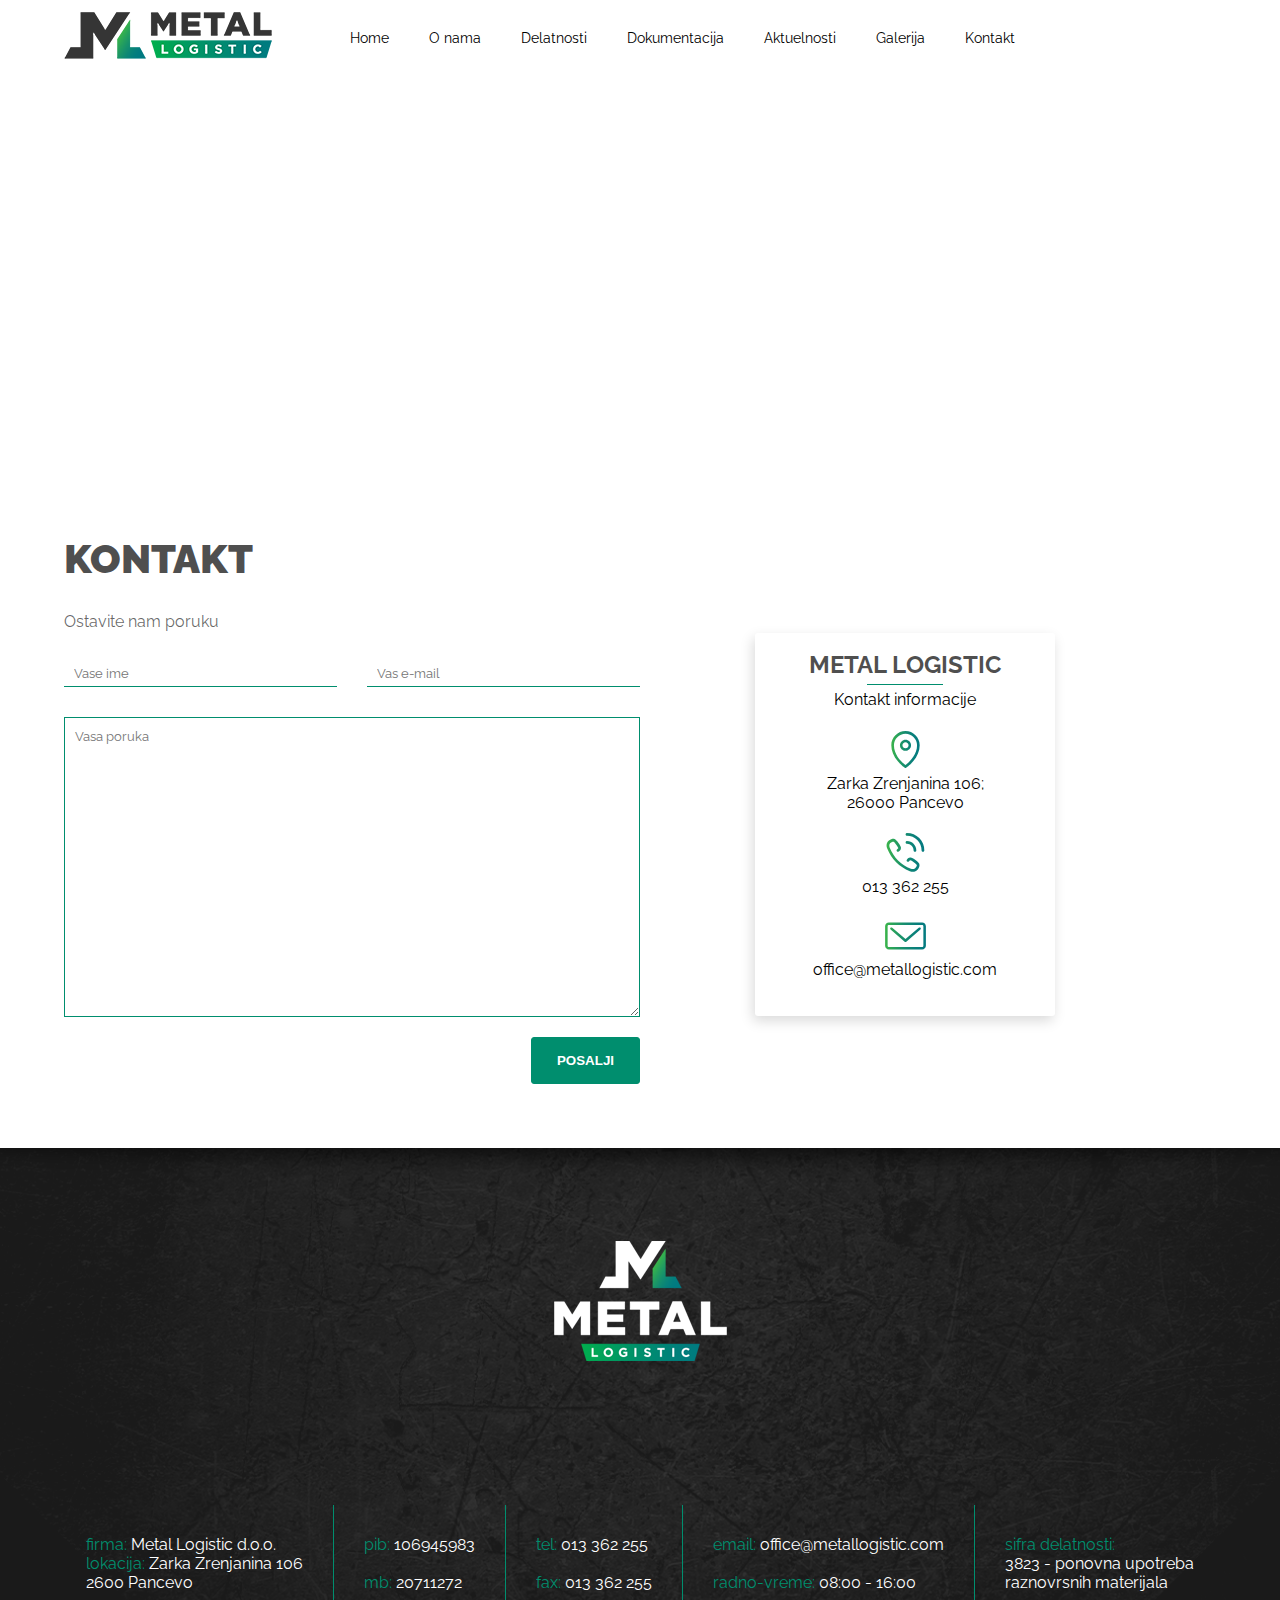
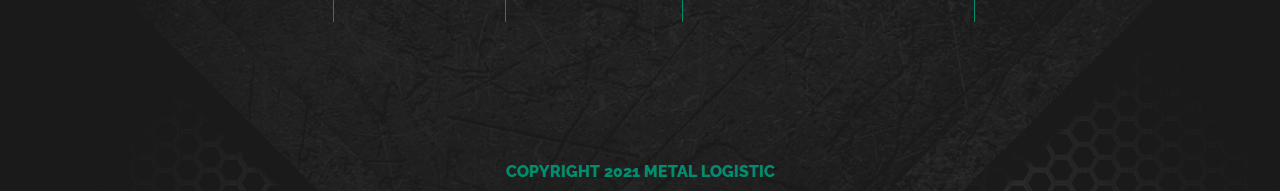
<file: contact.html>
<!DOCTYPE html>
<html lang="en">
<head>
    <meta charset="UTF-8">
    <meta http-equiv="X-UA-Compatible" content="IE=edge">
    <meta name="viewport" content="width=device-width, initial-scale=1.0">
    <title>Metal-Logistic</title>
    <link rel="stylesheet" href="https://cdnjs.cloudflare.com/ajax/libs/font-awesome/4.7.0/css/font-awesome.min.css">
    <link rel="preconnect" href="https://fonts.gstatic.com">
    <link href="https://fonts.googleapis.com/css2?family=Raleway:wght@100;200;300;400;500;600;700;800;900&display=swap" rel="stylesheet">
    <link rel="stylesheet" href="./index.css">
    <link rel="stylesheet" href="./contact.css">
    <link rel="apple-touch-icon" sizes="180x180" href="./favicon/apple-touch-icon.png">
    <link rel="icon" type="image/png" sizes="32x32" href="./favicon/favicon-32x32.png">
    <link rel="icon" type="image/png" sizes="16x16" href="./favicon/favicon-16x16.png">
    <link rel="manifest" href="./favicon/site.webmanifest">
    <meta name="msapplication-TileColor" content="#da532c">
    <meta name="theme-color" content="#ffffff">
</head>
<body>
    <header class='header'>
        <div class='header-logo'>
            <img class='header-logo-image' src="./images/logo.png" alt='logo'>
        </div>
        <nav class='navigation'>
            <ul class='navigation-list'>
                <li class='navigation-list-item'><a class="navigation-list-item-link" href="index.html">Home</a></li>
                <li class='navigation-list-item'><a class="navigation-list-item-link" href="about.html">O nama</a></li>
                <li class='navigation-list-item'><a class="navigation-list-item-link" href="work.html">Delatnosti</a></li>
                <li class='navigation-list-item'><a class="navigation-list-item-link" href="documentation.html">Dokumentacija</a></li>
                <li class='navigation-list-item'><a class="navigation-list-item-link" href="news.html">Aktuelnosti</a></li>
                <li class='navigation-list-item'><a class="navigation-list-item-link" href="gallery.html">Galerija</a></li>
                <li class='navigation-list-item'><a class="navigation-list-item-link" href="contact.html">Kontakt</a></li>
            </ul>
            <div class='navigation-burger'>
                <div class='line1'></div>
                <div class='line2'></div>
                <div class='line3'></div>
            </div>
        </nav>
        <!-- <div class='search'>
            <form class='search-form'>
                <i class="fa fa-search"></i>
                <input placeholder="Pretraga..." type='text' class="search-inout">
            </form>
            <div class='search-icon'>
                <i class="fa fa-search"></i>
            </div>
            </div>
        </div> -->
    </header> 
    <div class="mapouter"><div class="gmap_canvas"><iframe class="gmap_iframe" width="100%" frameborder="0" scrolling="no" marginheight="0" marginwidth="0" src="https://maps.google.com/maps?width=600&amp;height=400&amp;hl=en&amp;q=zarka zrenjanina  106, Pancevo&amp;t=&amp;z=14&amp;ie=UTF8&amp;iwloc=B&amp;output=embed"></iframe><a href="https://www.embedmymap.com/">Embed My Map</a></div><style>.mapouter{position:relative;text-align:right;width:100%;height:400px;}.gmap_canvas {overflow:hidden;background:none!important;width:100%;height:400px;}.gmap_iframe {height:400px!important;}</style></div> 
   <main class="main">
        <section class="contact-form fadeInLeft">
            <h1>Kontakt</h1>
            <p>Ostavite nam poruku</p>
            <form action="email.php" method="post">
                <div>
                    <input type="text" placeholder="Vase ime">
                    <input type="text" placeholder="Vas e-mail">
                </div>
                <textarea placeholder="Vasa poruka"></textarea>
                <input type="submit" value="posalji">
            </form>
        </section>
        <section class="contact-card fadeInRight">
            <div>
                <h2>Metal Logistic</h2>
                <div class='contact-card-line'></div>
                <p>Kontakt informacije</p>
            </div>
            <div>
            <img src='./images/pin.svg' alt='pin'>
            <p>Zarka Zrenjanina 106;<br>26000 Pancevo</p>
            </div>
            <div>
            <img src='./images/phone.svg' alt='phone'>
            <p>013 362 255</p>
        </div>
        <div>
            <img src='./images/mail.svg' alt='mail'>
            <p>office@metallogistic.com</p>
        </div>
        </section>
   </main>
    <footer class='footer'>
        <div class='footer-content'>
            <img src='images/logofooter.png' alt='logo-footer' />
            <div class='footer-info'>
                <div class='footer-info-1'>
                    <p><span>firma:</span><nbsp></nbsp> Metal Logistic d.o.o.</p>
                    <p><span>lokacija:</span><nbsp></nbsp> Zarka Zrenjanina 106 <br> 2600 Pancevo</p>
                </div>
                <div class='footer-info-2'>
                    <p><span>pib:</span><nbsp> 106945983</p>
                    <p><span>mb:</span> 20711272</p>
                </div>
                <div class='footer-info-3'>
                    <p><span>tel:</span><nbsp> 013 362 255</p>
                    <p><span>fax:</span><nbsp> 013 362 255</p>
                </div>
                <div class='footer-info-4'>
                    <p><span>email:</span> <nbsp>office@metallogistic.com</p>
                    <p><span>radno-vreme:</span> <nbsp>08:00 - 16:00</p>
                </div>
                <div class='footer-info-5'>
                    <span>sifra delatnosti:</span>
                    <p>3823 - ponovna upotreba <br> raznovrsnih materijala</p>
                </div>
            </div>
            <p class='footer-copyright'>copyright 2021 metal logistic</p>
        </div>
    </footer>
    <script src="./index.js"></script>
</body>
</html>
</file>
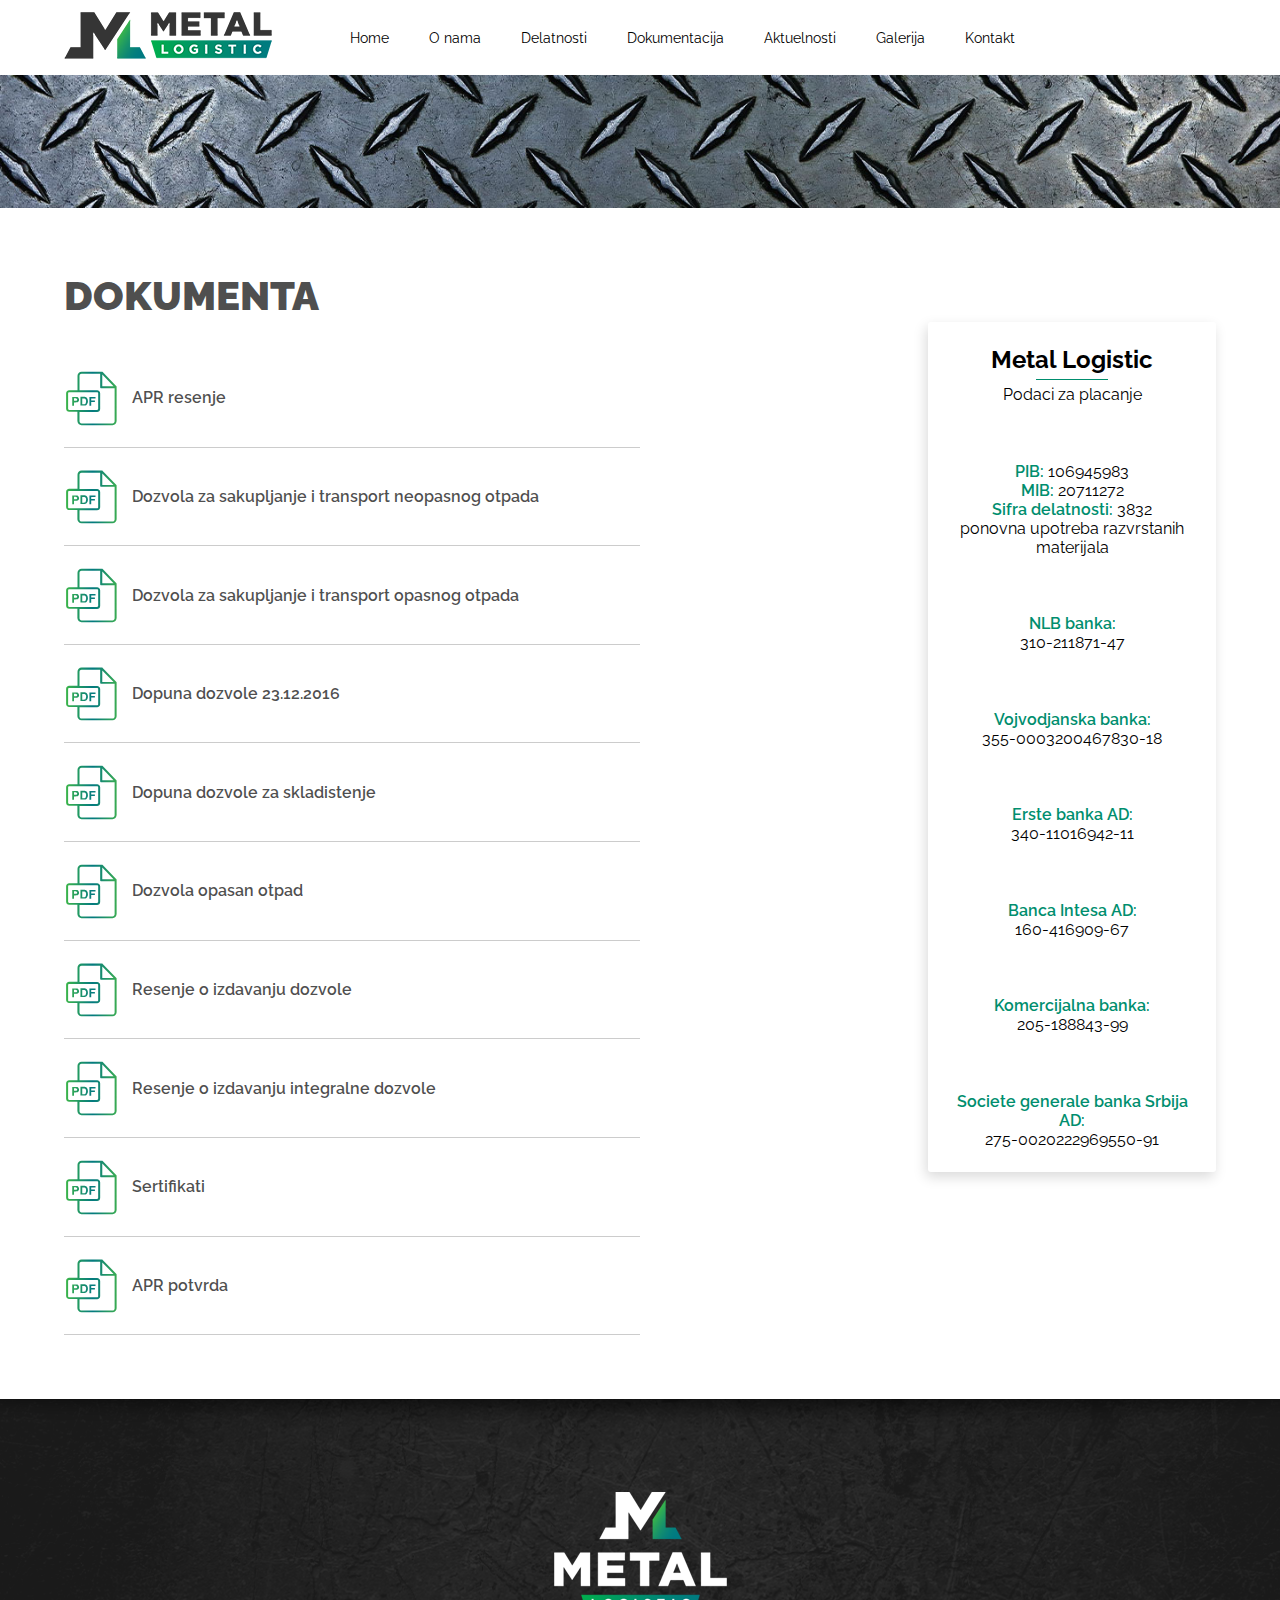
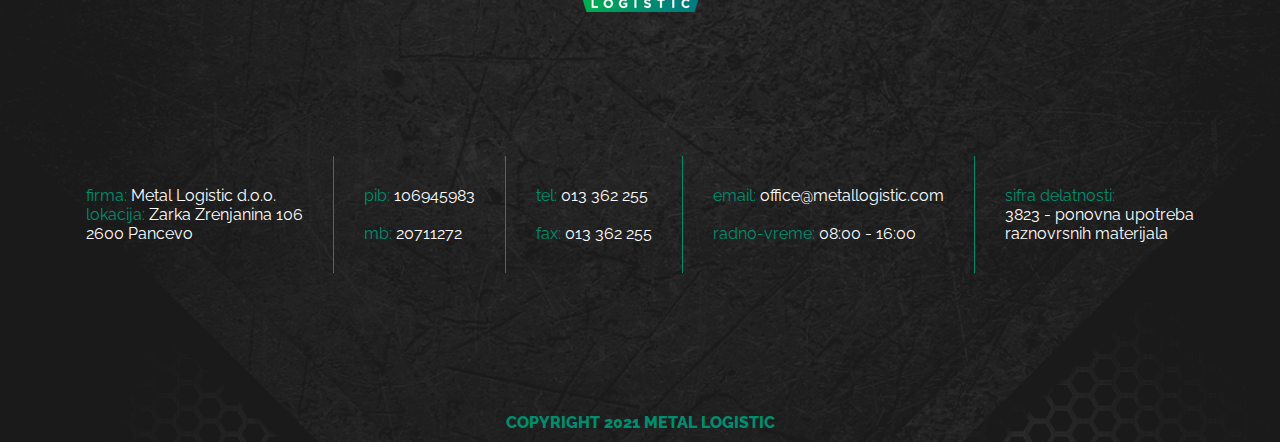
<file: documentation.html>
<!DOCTYPE html>
<html lang="en">
<head>
    <meta charset="UTF-8">
    <meta http-equiv="X-UA-Compatible" content="IE=edge">
    <meta name="viewport" content="width=device-width, initial-scale=1.0">
    <title>Metal-Logistic</title>
    <link rel="stylesheet" href="https://cdnjs.cloudflare.com/ajax/libs/font-awesome/4.7.0/css/font-awesome.min.css">
    <link rel="preconnect" href="https://fonts.gstatic.com">
    <link href="https://fonts.googleapis.com/css2?family=Raleway:wght@100;200;300;400;500;600;700;800;900&display=swap" rel="stylesheet">
    <link rel="stylesheet" href="./index.css">
    <link rel="stylesheet" href="./documentation.css">
    <link rel="apple-touch-icon" sizes="180x180" href="./favicon/apple-touch-icon.png">
    <link rel="icon" type="image/png" sizes="32x32" href="./favicon/favicon-32x32.png">
    <link rel="icon" type="image/png" sizes="16x16" href="./favicon/favicon-16x16.png">
    <link rel="manifest" href="./favicon/site.webmanifest">
    <meta name="msapplication-TileColor" content="#da532c">
    <meta name="theme-color" content="#ffffff">
</head>
<body>
    <header class='header'>
        <div class='header-logo'>
            <img class='header-logo-image' src="./images/logo.png" alt='logo'>
        </div>
        <nav class='navigation'>
            <ul class='navigation-list'>
                <li class='navigation-list-item'><a class="navigation-list-item-link" href="index.html">Home</a></li>
                <li class='navigation-list-item'><a class="navigation-list-item-link" href="about.html">O nama</a></li>
                <li class='navigation-list-item'><a class="navigation-list-item-link" href="work.html">Delatnosti</a></li>
                <li class='navigation-list-item'><a class="navigation-list-item-link" href="documentation.html">Dokumentacija</a></li>
                <li class='navigation-list-item'><a class="navigation-list-item-link" href="news.html">Aktuelnosti</a></li>
                <li class='navigation-list-item'><a class="navigation-list-item-link" href="gallery.html">Galerija</a></li>
                <li class='navigation-list-item'><a class="navigation-list-item-link" href="contact.html">Kontakt</a></li>
            </ul>
            <div class='navigation-burger'>
                <div class='line1'></div>
                <div class='line2'></div>
                <div class='line3'></div>
            </div>
        </nav>
        <!-- <div class='search'>
            <form action="email.php" method="post" class='search-form'>
                <i class="fa fa-search"></i>
                <input placeholder="Pretraga..." type='text' class="search-inout">
            </form>
            <div class='search-icon'>
                <i class="fa fa-search"></i>
            </div>
            </div> -->
        </div>
    </header> 
    <div class='main-image'>
        <img class="img-desc" src="images/slika-ispod-menija.jpg" alt='slika'>
        <img class="img-mob" src="images/slika-ispod-menija-mob.jpg" alt='slika'>
    </div>
   <main class="main">
        <section class="documentation-files fadeInLeft">
            <h1>Dokumenta</h1>
            <div class="documentation-content">
            <div class='documentation-file'>
                <a  target=”_blank” class="documentation-link" href="https://metallogistic.rs/wp-content/uploads/2019/02/APR-Metal-Logistic.pdf">
                    <img src="./images/PDF.svg" alt="pdf">
                    <p>APR resenje</p>
                </a>
            </div>
            <div class='documentation-file'>
                <a target=”_blank” class="documentation-link" href="https://metallogistic.rs/wp-content/uploads/2019/02/Dozvola_za_sakupljanje_i_transport.pdf">
                    <img src="./images/PDF.svg" alt="pdf">
                    <p>Dozvola za sakupljanje i transport neopasnog otpada</p>
                </a>
            </div>
            <div class='documentation-file'>
                <a target=”_blank” class="documentation-link" href="https://metallogistic.rs/wp-content/uploads/2019/02/Dozvola_opasan_otpad.pdf">
                    <img src="./images/PDF.svg" alt="pdf">
                    <p>Dozvola za sakupljanje i transport opasnog otpada</p>
                </a>
            </div>
            <div class='documentation-file'>
                <a target=”_blank” class="documentation-link" href="https://metallogistic.rs/wp-content/uploads/2019/03/dopuna-dozvole-23.12.2016.pdf">
                    <img src="./images/PDF.svg" alt="pdf">
                    <p>Dopuna dozvole 23.12.2016</p>
                </a>
            </div>
            <div class='documentation-file'>
                <a target=”_blank” class="documentation-link" href="https://metallogistic.rs/wp-content/uploads/2019/03/dopuna-dozvole-sa-skladistenje-31.05.2016.pdf">
                    <img src="./images/PDF.svg" alt="pdf">
                    <p>Dopuna dozvole za skladistenje</p>
                </a>
            </div>
            <div class='documentation-file'>
                <a target=”_blank” class="documentation-link" href="https://metallogistic.rs/wp-content/uploads/2019/03/Dozvola-opasan-otpad.pdf">
                    <img src="./images/PDF.svg" alt="pdf">
                    <p>Dozvola opasan otpad</p>
                </a>
            </div>
            <div class='documentation-file'>
                <a target=”_blank” class="documentation-link" href="https://metallogistic.rs/wp-content/uploads/2019/03/Resenje-o-izdavanju-dozvole.pdf">
                    <img src="./images/PDF.svg" alt="pdf">
                    <p>Resenje o izdavanju dozvole</p>
                </a>
            </div>
            <div class='documentation-file'>
                <a target=”_blank” class="documentation-link" href="https://metallogistic.rs/wp-content/uploads/2019/03/Resenje-o-izdavanju-integralne-dozvole.pdf">
                    <img src="./images/PDF.svg" alt="pdf">
                    <p>Resenje o izdavanju integralne dozvole</p>
                </a>
            </div>
            <div class='documentation-file'>
                <a target=”_blank” class="documentation-link" href="https://metallogistic.rs/wp-content/uploads/2019/03/Sertifikati.pdf">
                    <img src="./images/PDF.svg" alt="pdf">
                    <p>Sertifikati</p>
                </a>
            </div>
            <div class='documentation-file'>
                <a target=”_blank” class="documentation-link" href="#">
                    <img src="./images/PDF.svg" alt="pdf">
                    <p>APR potvrda</p>
                </a>
            </div>
        </div>
        </section>
        <section class="documentation-card fadeInRight">
            <div>
                <h2>Metal Logistic</h2>
                <div class='documentation-card-line'></div>
                <p>Podaci za placanje</p>
            </div>
            <div>
                <p><span>PIB:</span> 106945983</p>
                <p><span>MIB:</span> 20711272</p>
                <p><span>Sifra delatnosti:</span> 3832 <br> ponovna upotreba razvrstanih materijala</p>
            </div>
            <div>
            <p><span>NLB banka:</span><br>310-211871-47</p>
            </div>
            <div>
                <p><span>Vojvodjanska banka:</span><br>355-0003200467830-18</p>
            </div>
            <div>
                <p><span>Erste banka AD:</span><br>340-11016942-11</p>
            </div>
            <div>
                <p><span>Banca Intesa AD:</span><br>160-416909-67</p>
            </div>
            <div>
                <p><span>Komercijalna banka:</span><br>205-188843-99</p>
            </div>
            <div>
                <p><span>Societe generale banka Srbija AD:</span><br>275-0020222969550-91</p>
            </div>
        </section>
   </main>
    <footer class='footer'>
        <div class='footer-content'>
            <img src='images/logofooter.png' alt='logo-footer' />
            <div class='footer-info'>
                <div class='footer-info-1'>
                    <p><span>firma:</span><nbsp></nbsp> Metal Logistic d.o.o.</p>
                    <p><span>lokacija:</span><nbsp></nbsp> Zarka Zrenjanina 106 <br> 2600 Pancevo</p>
                </div>
                <div class='footer-info-2'>
                    <p><span>pib:</span><nbsp> 106945983</p>
                    <p><span>mb:</span> 20711272</p>
                </div>
                <div class='footer-info-3'>
                    <p><span>tel:</span><nbsp> 013 362 255</p>
                    <p><span>fax:</span><nbsp> 013 362 255</p>
                </div>
                <div class='footer-info-4'>
                    <p><span>email:</span> <nbsp>office@metallogistic.com</p>
                    <p><span>radno-vreme:</span> <nbsp>08:00 - 16:00</p>
                </div>
                <div class='footer-info-5'>
                    <span>sifra delatnosti:</span>
                    <p>3823 - ponovna upotreba <br> raznovrsnih materijala</p>
                </div>
            </div>
            <p class='footer-copyright'>copyright 2021 metal logistic</p>
        </div>
    </footer>
    <script src="./index.js"></script>
</body>
</html>
</file>
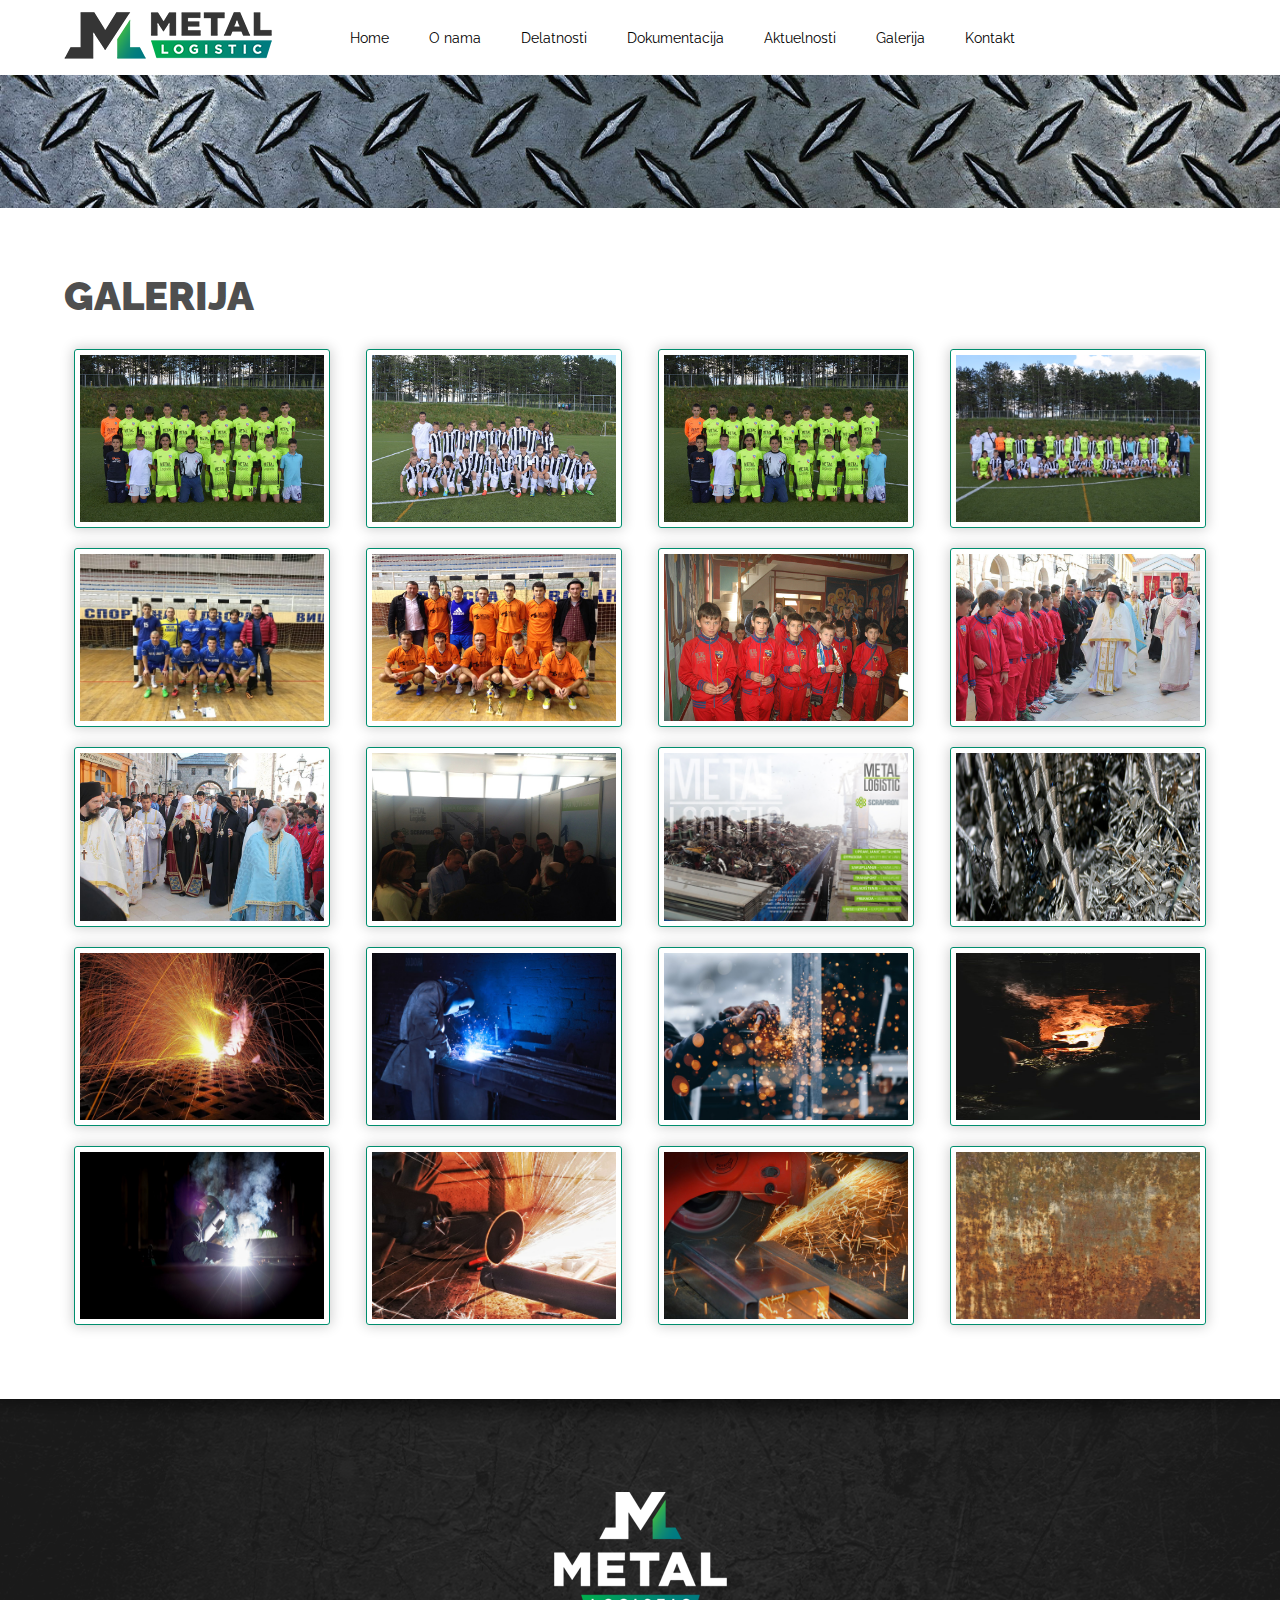
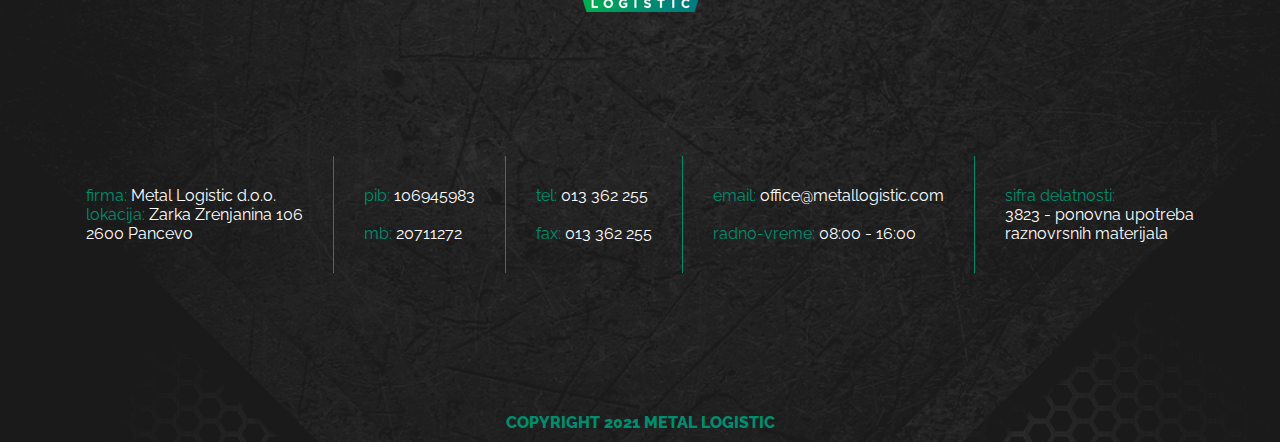
<file: gallery.html>
<!DOCTYPE html>
<html lang="en">
<head>
    <meta charset="UTF-8">
    <meta http-equiv="X-UA-Compatible" content="IE=edge">
    <meta name="viewport" content="width=device-width, initial-scale=1.0">
    <title>Metal-Logistic</title>
    <link rel="stylesheet" href="https://cdnjs.cloudflare.com/ajax/libs/font-awesome/4.7.0/css/font-awesome.min.css">
    <link rel="preconnect" href="https://fonts.gstatic.com">
    <link href="https://fonts.googleapis.com/css2?family=Raleway:wght@100;200;300;400;500;600;700;800;900&display=swap" rel="stylesheet">
    <link rel="stylesheet" href="./index.css">
    <link rel="stylesheet" href="./gallery.css">
    <link rel="apple-touch-icon" sizes="180x180" href="./favicon/apple-touch-icon.png">
    <link rel="icon" type="image/png" sizes="32x32" href="./favicon/favicon-32x32.png">
    <link rel="icon" type="image/png" sizes="16x16" href="./favicon/favicon-16x16.png">
    <link rel="manifest" href="./favicon/site.webmanifest">
    <meta name="msapplication-TileColor" content="#da532c">
    <meta name="theme-color" content="#ffffff">
</head>
<body>
    <header class='header'>
        <div class='header-logo'>
            <img class='header-logo-image' src="./images/logo.png" alt='logo'>
        </div>
        <nav class='navigation'>
            <ul class='navigation-list'>
                <li class='navigation-list-item'><a class="navigation-list-item-link" href="index.html">Home</a></li>
                <li class='navigation-list-item'><a class="navigation-list-item-link" href="about.html">O nama</a></li>
                <li class='navigation-list-item'><a class="navigation-list-item-link" href="work.html">Delatnosti</a></li>
                <li class='navigation-list-item'><a class="navigation-list-item-link" href="documentation.html">Dokumentacija</a></li>
                <li class='navigation-list-item'><a class="navigation-list-item-link" href="news.html">Aktuelnosti</a></li>
                <li class='navigation-list-item'><a class="navigation-list-item-link" href="gallery.html">Galerija</a></li>
                <li class='navigation-list-item'><a class="navigation-list-item-link" href="contact.html">Kontakt</a></li>
            </ul>
            <div class='navigation-burger'>
                <div class='line1'></div>
                <div class='line2'></div>
                <div class='line3'></div>
            </div>
        </nav>
        <!-- <div class='search'>
            <form class='search-form'>
                <i class="fa fa-search"></i>
                <input placeholder="Pretraga..." type='text' class="search-inout">
            </form>
            <div class='search-icon'>
                <i class="fa fa-search"></i>
            </div>
            </div>
        </div> -->
    </header> 
    <div class='gallery-image'>
      <img class="img-desc" src="images/slika-ispod-menija.jpg" alt='slika'>
      <img class="img-mob" src="images/slika-ispod-menija-mob.jpg" alt='slika'>
    </div>
   <main class="gallery">
    <h1 class="fadeInLeft">Galerija</h1>
    <div class="gallery-wrapper fadeInRight">
        <div class="image-wrapper">
          <a href="#lightbox-image-1">
            <img src="./gallery/F1.jpg" alt="">
          </a>
        </div>
        <div class="image-wrapper">
          <a href="#lightbox-image-2">
            <img src="./gallery/F2.jpg" alt="">
          </a>
        </div>
        <div class="image-wrapper">
          <a href="#lightbox-image-3">
            <img src="./gallery/F3.jpg" alt="">
          </a>
        </div>
        <div class="image-wrapper">
            <a href="#lightbox-image-4">
              <img src="./gallery/F4.jpg" alt="">
            </a>
        </div>
        <div class="image-wrapper">
            <a href="#lightbox-image-5">
              <img src="./gallery/F5.jpg" alt="">
            </a>
        </div>
        <div class="image-wrapper">
            <a href="#lightbox-image-6">
                <img src="./gallery/F6.jpg" alt="">
            </a>
        </div>
        <div class="image-wrapper">
            <a href="#lightbox-image-7">
              <img src="./gallery/F7.jpg" alt="">
            </a>
        </div>
        <div class="image-wrapper">
            <a href="#lightbox-image-8">
              <img src="./gallery/F8.jpg" alt="">
            </a>
        </div>
        <div class="image-wrapper">
            <a href="#lightbox-image-9">
              <img src="./gallery/F9.jpg" alt="">
            </a>
        </div>
        <div class="image-wrapper">
            <a href="#lightbox-image-10">
              <img src="./gallery/F10.jpg" alt="">
            </a>
        </div>
        <div class="image-wrapper">
            <a href="#lightbox-image-11">
              <img src="./gallery/F11.jpg" alt="">
            </a>
        </div>
        <div class="image-wrapper">
            <a href="#lightbox-image-12">
              <img src="./gallery/F12.jpg" alt="">
            </a>
        </div>
        <div class="image-wrapper">
            <a href="#lightbox-image-13">
              <img src="./gallery/F13.jpg" alt="">
            </a>
        </div>
          <div class="image-wrapper">
            <a href="#lightbox-image-14">
              <img src="./gallery/F14.jpg" alt="">
            </a>
        </div>
        <div class="image-wrapper">
            <a href="#lightbox-image-15">
              <img src="./gallery/F15.jpg" alt="">
            </a>
        </div>
        <div class="image-wrapper">
            <a href="#lightbox-image-16">
              <img src="./gallery/F16.jpg" alt="">
            </a>
        </div>
          <div class="image-wrapper">
            <a href="#lightbox-image-17">
              <img src="./gallery/F17.jpg" alt="">
            </a>
        </div>
        <div class="image-wrapper">
            <a href="#lightbox-image-18">
              <img src="./gallery/F18.jpg" alt="">
            </a>
        </div>
        <div class="image-wrapper">
            <a href="#lightbox-image-19">
              <img src="./gallery/F19.jpg" alt="">
            </a>
        </div>
        <div class="image-wrapper">
            <a href="#lightbox-image-20">
              <img src="./gallery/F20.jpg" alt="">
            </a>
        </div>
      </div>
      <div class="gallery-lightboxes" >
        <div class="image-lightbox" id="lightbox-image-1">
          <div class="image-lightbox-wrapper">
            <a href="#" class="close">
            <a href="#lightbox-image-2" class="arrow-right"></a>
            <img src="./gallery/F1.jpg" alt="">
            <div class="image-title">1 / 20</div>
          </div>
        </div>
        <div class="image-lightbox" id="lightbox-image-2">
          <div class="image-lightbox-wrapper">
            <a href="#" class="close"></a>
            <a href="#lightbox-image-1" class="arrow-left"></a>
            <a href="#lightbox-image-3" class="arrow-right"></a>
            <img src="./gallery/F2.jpg" alt="">
            <div class="image-title">2 / 20</div>
          </div>
        </div>
        
        <div class="image-lightbox" id="lightbox-image-3">
          <div class="image-lightbox-wrapper">
            <a href="#" class="close"></a>
            <a href="#lightbox-image-2" class="arrow-left"></a>
            <a href="#lightbox-image-4" class="arrow-right"></a>
            <img src="./gallery/F3.jpg" alt="">
            <div class="image-title">3 / 20</div>
          </div>
        </div>

        <div class="image-lightbox" id="lightbox-image-4">
            <div class="image-lightbox-wrapper">
              <a href="#" class="close"></a>
              <a href="#lightbox-image-3" class="arrow-left"></a>
              <a href="#lightbox-image-5" class="arrow-right"></a>
              <img src="./gallery/F4.jpg" alt="">
              <div class="image-title">4 / 20</div>
            </div>
          </div>

          <div class="image-lightbox" id="lightbox-image-5">
            <div class="image-lightbox-wrapper">
              <a href="#" class="close"></a>
              <a href="#lightbox-image-4" class="arrow-left"></a>
              <a href="#lightbox-image-6" class="arrow-right"></a>
              <img src="./gallery/F5.jpg" alt="">
              <div class="image-title">5 / 20</div>
            </div>
          </div>

          <div class="image-lightbox" id="lightbox-image-6">
            <div class="image-lightbox-wrapper">
              <a href="#" class="close"></a>
              <a href="#lightbox-image-5" class="arrow-left"></a>
              <a href="#lightbox-image-7" class="arrow-right"></a>
              <img src="./gallery/F6.jpg" alt="">
              <div class="image-title">6 / 20</div>
            </div>
          </div>

          <div class="image-lightbox" id="lightbox-image-7">
            <div class="image-lightbox-wrapper">
              <a href="#" class="close"></a>
              <a href="#lightbox-image-6" class="arrow-left"></a>
              <a href="#lightbox-image-8" class="arrow-right"></a>
              <img src="./gallery/F7.jpg" alt="">
              <div class="image-title">7 / 20</div>
            </div>
          </div>

          <div class="image-lightbox" id="lightbox-image-8">
            <div class="image-lightbox-wrapper">
              <a href="#" class="close"></a>
              <a href="#lightbox-image-7" class="arrow-left"></a>
              <a href="#lightbox-image-9" class="arrow-right"></a>
              <img src="./gallery/F8.jpg" alt="">
              <div class="image-title">8 / 20</div>
            </div>
          </div>

          <div class="image-lightbox" id="lightbox-image-9">
            <div class="image-lightbox-wrapper">
              <a href="#" class="close"></a>
              <a href="#lightbox-image-8" class="arrow-left"></a>
              <a href="#lightbox-image-10" class="arrow-right"></a>
              <img src="./gallery/F9.jpg" alt="">
              <div class="image-title">9 / 20</div>
            </div>
          </div>

          <div class="image-lightbox" id="lightbox-image-10">
            <div class="image-lightbox-wrapper">
              <a href="#" class="close"></a>
              <a href="#lightbox-image-9" class="arrow-left"></a>
              <a href="#lightbox-image-11" class="arrow-right"></a>
              <img src="./gallery/F10.jpg" alt="">
              <div class="image-title">10 / 20</div>
            </div>
          </div>

          <div class="image-lightbox" id="lightbox-image-11">
            <div class="image-lightbox-wrapper">
              <a href="#" class="close"></a>
              <a href="#lightbox-image-10" class="arrow-left"></a>
              <a href="#lightbox-image-12" class="arrow-right"></a>
              <img src="./gallery/F11.jpg" alt="">
              <div class="image-title">11 / 20</div>
            </div>
          </div>

          <div class="image-lightbox" id="lightbox-image-12">
            <div class="image-lightbox-wrapper">
              <a href="#" class="close"></a>
              <a href="#lightbox-image-11" class="arrow-left"></a>
              <a href="#lightbox-image-13" class="arrow-right"></a>
              <img src="./gallery/F12.jpg" alt="">
              <div class="image-title">12 / 20</div>
            </div>
          </div>

          <div class="image-lightbox" id="lightbox-image-13">
            <div class="image-lightbox-wrapper">
              <a href="#" class="close"></a>
              <a href="#lightbox-image-12" class="arrow-left"></a>
              <a href="#lightbox-image-14" class="arrow-right"></a>
              <img src="./gallery/F13.jpg" alt="">
              <div class="image-title">13 / 20</div>
            </div>
          </div>

          <div class="image-lightbox" id="lightbox-image-14">
            <div class="image-lightbox-wrapper">
              <a href="#" class="close"></a>
              <a href="#lightbox-image-13" class="arrow-left"></a>
              <a href="#lightbox-image-15" class="arrow-right"></a>
              <img src="./gallery/F14.jpg" alt="">
              <div class="image-title">14 / 20</div>
            </div>
          </div>

          <div class="image-lightbox" id="lightbox-image-15">
            <div class="image-lightbox-wrapper">
              <a href="#" class="close"></a>
              <a href="#lightbox-image-14" class="arrow-left"></a>
              <a href="#lightbox-image-16" class="arrow-right"></a>
              <img src="./gallery/F15.jpg" alt="">
              <div class="image-title">15 / 20</div>
            </div>
          </div>

          <div class="image-lightbox" id="lightbox-image-16">
            <div class="image-lightbox-wrapper">
              <a href="#" class="close"></a>
              <a href="#lightbox-image-15" class="arrow-left"></a>
              <a href="#lightbox-image-17" class="arrow-right"></a>
              <img src="./gallery/F16.jpg" alt="">
              <div class="image-title">16 / 20</div>
            </div>
          </div>

          <div class="image-lightbox" id="lightbox-image-17">
            <div class="image-lightbox-wrapper">
              <a href="#" class="close"></a>
              <a href="#lightbox-image-16" class="arrow-left"></a>
              <a href="#lightbox-image-18" class="arrow-right"></a>
              <img src="./gallery/F17.jpg" alt="">
              <div class="image-title">17 / 20</div>
            </div>
          </div>

          <div class="image-lightbox" id="lightbox-image-18">
            <div class="image-lightbox-wrapper">
              <a href="#" class="close"></a>
              <a href="#lightbox-image-17" class="arrow-left"></a>
              <a href="#lightbox-image-19" class="arrow-right"></a>
              <img src="./gallery/F18.jpg" alt="">
              <div class="image-title">18 / 20</div>
            </div>
          </div>

          <div class="image-lightbox" id="lightbox-image-19">
            <div class="image-lightbox-wrapper">
              <a href="#" class="close"></a>
              <a href="#lightbox-image-18" class="arrow-left"></a>
              <a href="#lightbox-image-20" class="arrow-right"></a>
              <img src="./gallery/F19.jpg" alt="">
              <div class="image-title">19 / 20</div>
            </div>
          </div>

          <div class="image-lightbox" id="lightbox-image-20">
            <div class="image-lightbox-wrapper">
              <a href="#" class="close"></a>
              <a href="#lightbox-image-19" class="arrow-left"></a>
              <img src="./gallery/F20.jpg" alt="">
              <div class="image-title">20 / 20</div>
            </div>
          </div>
        
      </div>
   </main>
    <footer class='footer'>
        <div class='footer-content'>
            <img src='images/logofooter.png' alt='logo-footer' />
            <div class='footer-info'>
                <div class='footer-info-1'>
                    <p><span>firma:</span><nbsp></nbsp> Metal Logistic d.o.o.</p>
                    <p><span>lokacija:</span><nbsp></nbsp> Zarka Zrenjanina 106 <br> 2600 Pancevo</p>
                </div>
                <div class='footer-info-2'>
                    <p><span>pib:</span><nbsp> 106945983</p>
                    <p><span>mb:</span> 20711272</p>
                </div>
                <div class='footer-info-3'>
                    <p><span>tel:</span><nbsp> 013 362 255</p>
                    <p><span>fax:</span><nbsp> 013 362 255</p>
                </div>
                <div class='footer-info-4'>
                    <p><span>email:</span> <nbsp>office@metallogistic.com</p>
                    <p><span>radno-vreme:</span> <nbsp>08:00 - 16:00</p>
                </div>
                <div class='footer-info-5'>
                    <span>sifra delatnosti:</span>
                    <p>3823 - ponovna upotreba <br> raznovrsnih materijala</p>
                </div>
            </div>
            <p class='footer-copyright'>copyright 2021 metal logistic</p>
        </div>
    </footer>
    <script src="./index.js"></script>
</body>
</html>
</file>
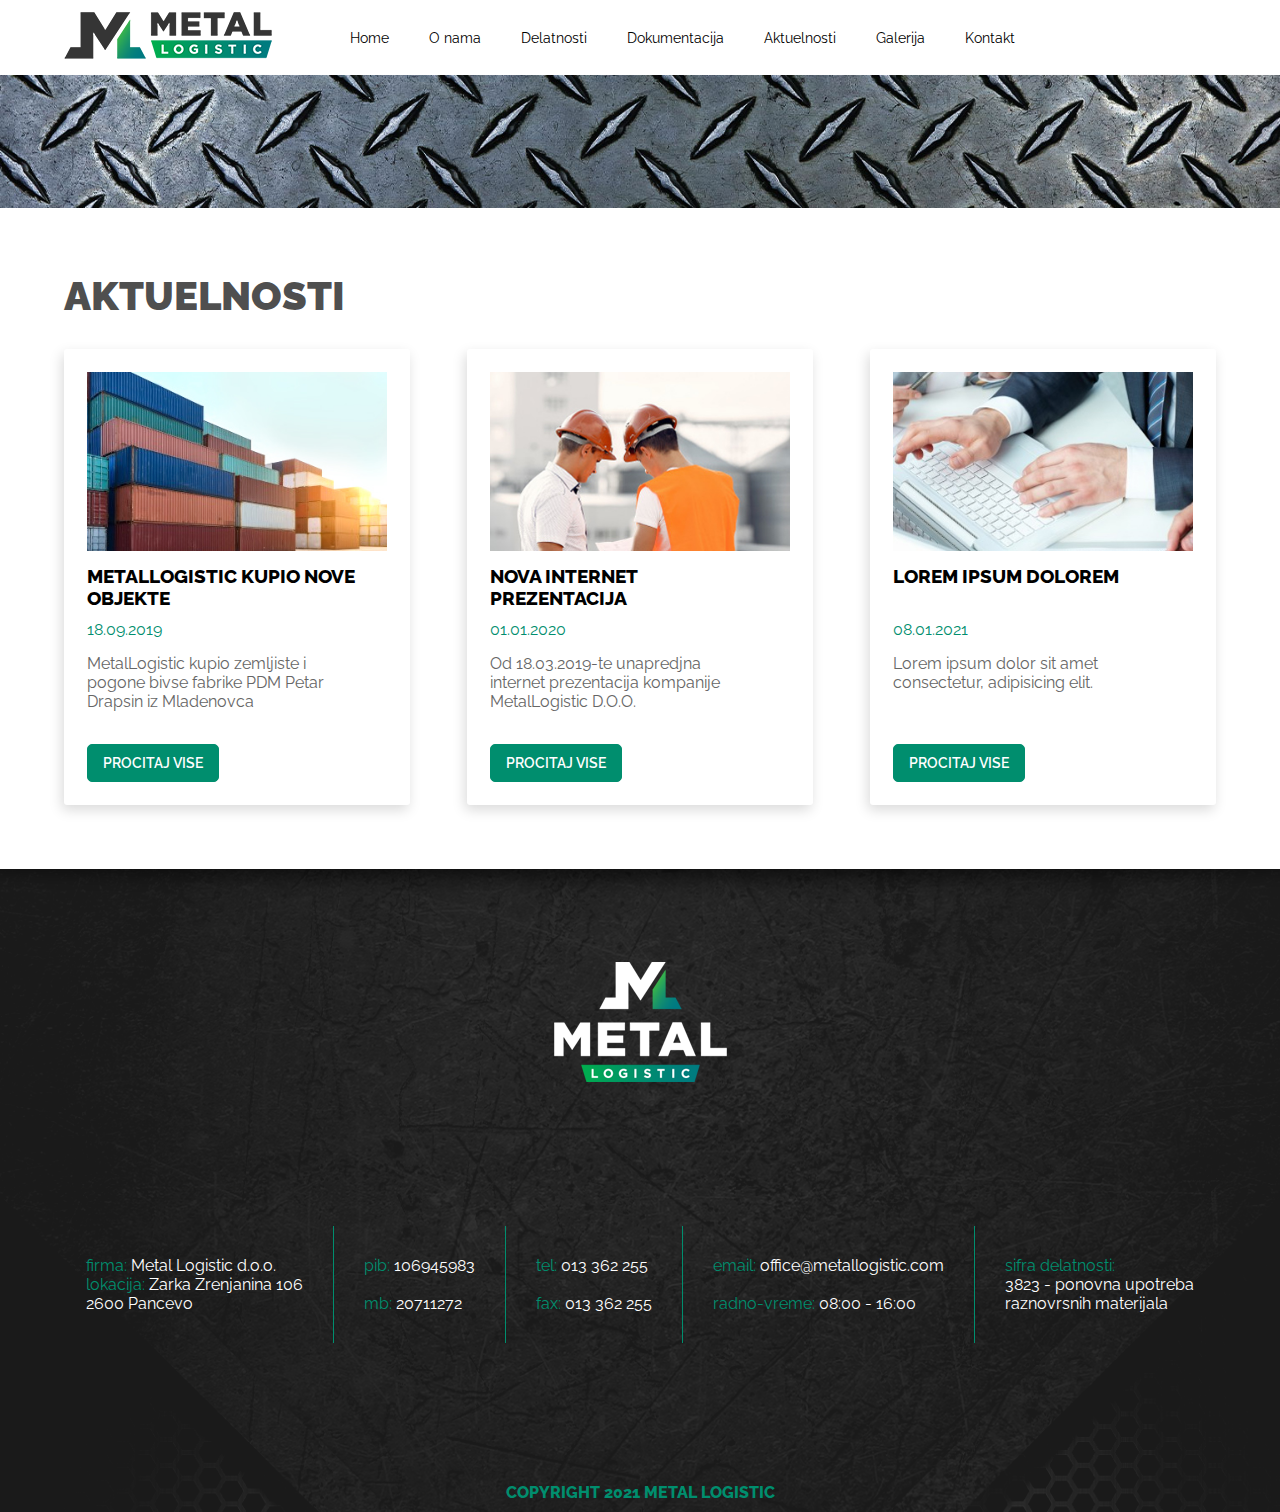
<file: news.html>
<!DOCTYPE html>
<html lang="en">
<head>
    <meta charset="UTF-8">
    <meta http-equiv="X-UA-Compatible" content="IE=edge">
    <meta name="viewport" content="width=device-width, initial-scale=1.0">
    <title>Metal-Logistic</title>
    <link rel="stylesheet" href="https://cdnjs.cloudflare.com/ajax/libs/font-awesome/4.7.0/css/font-awesome.min.css">
    <link rel="preconnect" href="https://fonts.gstatic.com">
    <link href="https://fonts.googleapis.com/css2?family=Raleway:wght@100;200;300;400;500;600;700;800;900&display=swap" rel="stylesheet">
    <link rel="stylesheet" href="./index.css">
    <link rel="stylesheet" href="./news.css">
    <link rel="apple-touch-icon" sizes="180x180" href="./favicon/apple-touch-icon.png">
    <link rel="icon" type="image/png" sizes="32x32" href="./favicon/favicon-32x32.png">
    <link rel="icon" type="image/png" sizes="16x16" href="./favicon/favicon-16x16.png">
    <link rel="manifest" href="./favicon/site.webmanifest">
    <meta name="msapplication-TileColor" content="#da532c">
    <meta name="theme-color" content="#ffffff">
</head>
<body>
    <header class='header'>
        <div class='header-logo'>
            <img class='header-logo-image' src="./images/logo.png" alt='logo'>
        </div>
        <nav class='navigation'>
            <ul class='navigation-list'>
                <li class='navigation-list-item'><a class="navigation-list-item-link" href="index.html">Home</a></li>
                <li class='navigation-list-item'><a class="navigation-list-item-link" href="about.html">O nama</a></li>
                <li class='navigation-list-item'><a class="navigation-list-item-link" href="work.html">Delatnosti</a></li>
                <li class='navigation-list-item'><a class="navigation-list-item-link" href="documentation.html">Dokumentacija</a></li>
                <li class='navigation-list-item'><a class="navigation-list-item-link" href="news.html">Aktuelnosti</a></li>
                <li class='navigation-list-item'><a class="navigation-list-item-link" href="gallery.html">Galerija</a></li>
                <li class='navigation-list-item'><a class="navigation-list-item-link" href="contact.html">Kontakt</a></li>
            </ul>
            <div class='navigation-burger'>
                <div class='line1'></div>
                <div class='line2'></div>
                <div class='line3'></div>
            </div>
        </nav>
        <!-- <div class='search'>
            <form class='search-form'>
                <i class="fa fa-search"></i>
                <input placeholder="Pretraga..." type='text' class="search-inout">
            </form>
            <div class='search-icon'>
                <i class="fa fa-search"></i>
            </div>
            </div>
        </div> -->
    </header> 
    <div class='main-image'>
        <img class="img-desc" src="images/slika-ispod-menija.jpg" alt='slika'>
        <img class="img-mob" src="images/slika-ispod-menija-mob.jpg" alt='slika'>
    </div>
   <main class="main">
        <section class="news-section fadeInLeft">
            <div class="news-section-header">
                <h1>Aktuelnosti</h1>
                <!-- <a href="#">Vidi jos aktuelnosti</a> -->
            </div>
            <div class='news-content news-block'> 
                <div class='news-card news-border'>
                    <img src='./images//news-1.jpg' alt='news'>
                    <div class='news-heading'>
                        <h3>MetalLogistic kupio nove objekte</h3>
                    </div>
                    <span>18.09.2019</span>
                    <div class="news-text">
                        <p>MetalLogistic kupio zemljiste i pogone bivse fabrike PDM Petar Drapsin iz Mladenovca</p>
                    </div>
                    <a href="article1.html">Procitaj vise</a>
                </div>
                <div class='news-card news-border'>
                    <img src='./images//news-2.jpg' alt='news'>
                    <div class='news-heading'>
                        <h3>Nova internet prezentacija</h3>
                    </div>
                    <span>01.01.2020</span>
                    <div class="news-text">
                        <p>Od 18.03.2019-te unapredjna internet prezentacija kompanije MetalLogistic D.O.O.</p>
                    </div>
                    <a href="article2.html">Procitaj vise</a>
                </div>
                <div class='news-card news-border'>
                    <img src='./images//news-3.jpg' alt='news'>
                    <div class='news-heading'>
                        <h3>Lorem ipsum dolorem</h3>
                    </div>
                    <span>08.01.2021</span>
                    <div class="news-text">
                        <p>Lorem ipsum dolor sit amet consectetur, adipisicing elit.</p>
                    </div>
                    <a href="article3.html">Procitaj vise</a>
                </div>
            </div> 
            <!-- <div class='link-mobile'>
                <a href="#">Vidi jos aktuelnosti</a>
            </div> -->
        </section>
   </main>
    <footer class='footer'>
        <div class='footer-content'>
            <img src='images/logofooter.png' alt='logo-footer' />
            <div class='footer-info'>
                <div class='footer-info-1'>
                    <p><span>firma:</span><nbsp></nbsp> Metal Logistic d.o.o.</p>
                    <p><span>lokacija:</span><nbsp></nbsp> Zarka Zrenjanina 106 <br> 2600 Pancevo</p>
                </div>
                <div class='footer-info-2'>
                    <p><span>pib:</span><nbsp> 106945983</p>
                    <p><span>mb:</span> 20711272</p>
                </div>
                <div class='footer-info-3'>
                    <p><span>tel:</span><nbsp> 013 362 255</p>
                    <p><span>fax:</span><nbsp> 013 362 255</p>
                </div>
                <div class='footer-info-4'>
                    <p><span>email:</span> <nbsp>office@metallogistic.com</p>
                    <p><span>radno-vreme:</span> <nbsp>08:00 - 16:00</p>
                </div>
                <div class='footer-info-5'>
                    <span>sifra delatnosti:</span>
                    <p>3823 - ponovna upotreba <br> raznovrsnih materijala</p>
                </div>
            </div>
            <p class='footer-copyright'>copyright 2021 metal logistic</p>
        </div>
    </footer>
    <script src="./index.js"></script>
</body>
</html>
</file>
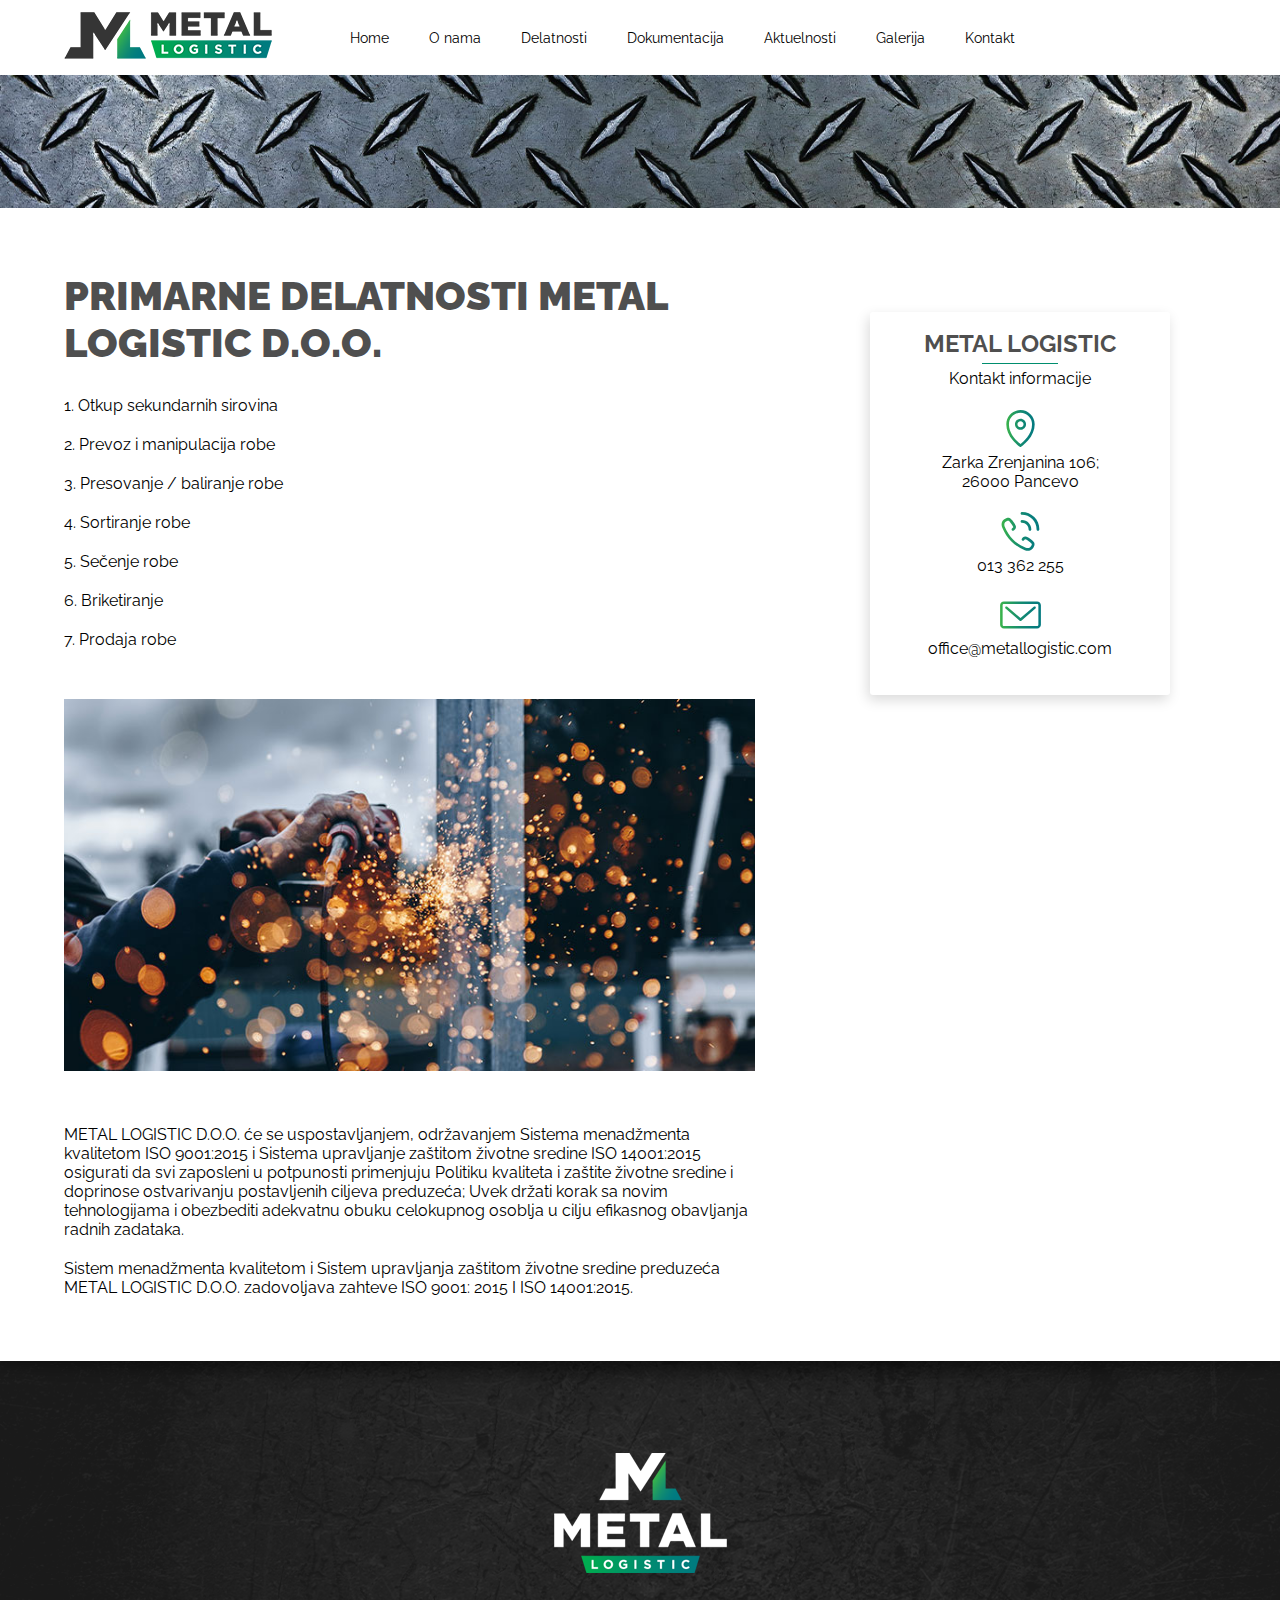
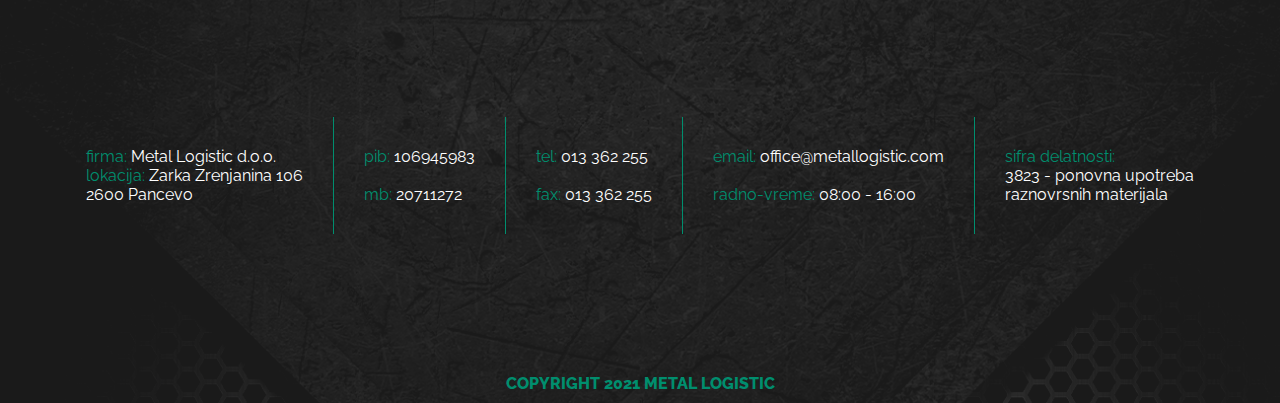
<file: work.html>
<!DOCTYPE html>
<html lang="en">
<head>
    <meta charset="UTF-8">
    <meta http-equiv="X-UA-Compatible" content="IE=edge">
    <meta name="viewport" content="width=device-width, initial-scale=1.0">
    <title>Metal-Logistic</title>
    <link rel="stylesheet" href="https://cdnjs.cloudflare.com/ajax/libs/font-awesome/4.7.0/css/font-awesome.min.css">
    <link rel="preconnect" href="https://fonts.gstatic.com">
    <link href="https://fonts.googleapis.com/css2?family=Raleway:wght@100;200;300;400;500;600;700;800;900&display=swap" rel="stylesheet">
    <link rel="stylesheet" href="./index.css">
    <link rel="stylesheet" href="./work.css">
    <link rel="apple-touch-icon" sizes="180x180" href="./favicon/apple-touch-icon.png">
    <link rel="icon" type="image/png" sizes="32x32" href="./favicon/favicon-32x32.png">
    <link rel="icon" type="image/png" sizes="16x16" href="./favicon/favicon-16x16.png">
    <link rel="manifest" href="./favicon/site.webmanifest">
    <meta name="msapplication-TileColor" content="#da532c">
    <meta name="theme-color" content="#ffffff">
</head>
<body>
    <header class='header'>
        <div class='header-logo'>
            <img class='header-logo-image' src="./images/logo.png" alt='logo'>
        </div>
        <nav class='navigation'>
            <ul class='navigation-list'>
                <li class='navigation-list-item'><a class="navigation-list-item-link" href="index.html">Home</a></li>
                <li class='navigation-list-item'><a class="navigation-list-item-link" href="about.html">O nama</a></li>
                <li class='navigation-list-item'><a class="navigation-list-item-link" href="work.html">Delatnosti</a></li>
                <li class='navigation-list-item'><a class="navigation-list-item-link" href="documentation.html">Dokumentacija</a></li>
                <li class='navigation-list-item'><a class="navigation-list-item-link" href="news.html">Aktuelnosti</a></li>
                <li class='navigation-list-item'><a class="navigation-list-item-link" href="gallery.html">Galerija</a></li>
                <li class='navigation-list-item'><a class="navigation-list-item-link" href="contact.html">Kontakt</a></li>
            </ul>
            <div class='navigation-burger'>
                <div class='line1'></div>
                <div class='line2'></div>
                <div class='line3'></div>
            </div>
        </nav>
        <!-- <div class='search'>
            <form class='search-form'>
                <i class="fa fa-search"></i>
                <input placeholder="Pretraga..." type='text' class="search-inout">
            </form>
            <div class='search-icon'>
                <i class="fa fa-search"></i>
            </div>
            </div>
        </div> -->
    </header> 
    <div class='main-image'>
        <img class="img-desc" src="images/slika-ispod-menija.jpg" alt='slika'>
        <img class="img-mob" src="images/slika-ispod-menija-mob.jpg" alt='slika'>
    </div>
   <main class="main">
        <section class="works-text fadeInLeft">
            <h1>PRIMARNE DELATNOSTI METAL LOGISTIC d.o.o.</h1>
            <div class='works-content'>
                <p>1. Otkup sekundarnih sirovina</p>
                <p>2. Prevoz i manipulacija robe</p>
                <p>3. Presovanje / baliranje robe</p>
                <p>4. Sortiranje robe</p>
                <p>5. Sečenje robe</p>
                <p>6. Briketiranje</p>
                <p>7. Prodaja robe</p>
                <img src="images/kontent-slika.jpg" alt="work">
                <p>METAL LOGISTIC D.O.O. će se uspostavljanjem, održavanjem Sistema menadžmenta kvalitetom ISO 9001:2015 i Sistema upravljanje zaštitom životne sredine ISO 14001:2015 osigurati da svi zaposleni u potpunosti primenjuju Politiku kvaliteta i zaštite životne sredine i doprinose ostvarivanju postavljenih ciljeva preduzeća; Uvek držati korak sa novim tehnologijama i obezbediti adekvatnu obuku celokupnog osoblja u cilju efikasnog obavljanja radnih zadataka.</p>
                <p>Sistem menadžmenta kvalitetom i Sistem upravljanja zaštitom životne sredine preduzeća METAL LOGISTIC D.O.O. zadovoljava zahteve ISO 9001: 2015 I ISO 14001:2015.</p>
            </div>
        </section>
        <section class="contact-card card-height fadeInRight">
            <div>
                <h2>Metal Logistic</h2>
                <div class='contact-card-line'></div>
                <p>Kontakt informacije</p>
            </div>
            <div>
            <img src='./images/pin.svg' alt='pin'>
            <p>Zarka Zrenjanina 106;<br>26000 Pancevo</p>
            </div>
            <div>
            <img src='./images/phone.svg' alt='phone'>
            <p>013 362 255</p>
        </div>
        <div>
            <img src='./images/mail.svg' alt='mail'>
            <p>office@metallogistic.com</p>
        </div>
        </section>
   </main>
    <footer class='footer'>
        <div class='footer-content'>
            <img src='images/logofooter.png' alt='logo-footer' />
            <div class='footer-info'>
                <div class='footer-info-1'>
                    <p><span>firma:</span><nbsp></nbsp> Metal Logistic d.o.o.</p>
                    <p><span>lokacija:</span><nbsp></nbsp> Zarka Zrenjanina 106 <br> 2600 Pancevo</p>
                </div>
                <div class='footer-info-2'>
                    <p><span>pib:</span><nbsp> 106945983</p>
                    <p><span>mb:</span> 20711272</p>
                </div>
                <div class='footer-info-3'>
                    <p><span>tel:</span><nbsp> 013 362 255</p>
                    <p><span>fax:</span><nbsp> 013 362 255</p>
                </div>
                <div class='footer-info-4'>
                    <p><span>email:</span> <nbsp>office@metallogistic.com</p>
                    <p><span>radno-vreme:</span> <nbsp>08:00 - 16:00</p>
                </div>
                <div class='footer-info-5'>
                    <span>sifra delatnosti:</span>
                    <p>3823 - ponovna upotreba <br> raznovrsnih materijala</p>
                </div>
            </div>
            <p class='footer-copyright'>copyright 2021 metal logistic</p>
        </div>
    </footer>
    <script src="./index.js"></script>
</body>
</html>
</file>
<file: index.css>
* {
  box-sizing: border-box;
  margin: 0;
  padding: 0;
}

body {
  font-family: "Raleway", sans-serif;
  overflow-x: hidden;
}

a:link,
a:hover,
a:visited,
a:active {
  text-decoration: none;
}

.hidden {
  overflow: hidden;
}

/* ------ HEADER ------ */

.header {
  height: 75px;
  padding: 0 5%;
  display: flex;
  align-items: center;
  width: 100%;
}

.fixed-header {
  position: fixed;
  top: 0;
  border-bottom: 1px solid #008e6e;
  background-color: #fff;
  z-index: 100;
  animation: header 0.5s linear;
}

.header-logo {
  margin-right: 5%;
}

.header-logo-image-mobile {
  display: none;
}

.navigation {
  height: 100%;
}

.navigation-list {
  display: flex;
  align-items: center;
  list-style: none;
  justify-content: space-between;
  height: 100%;
}

.navigation-list-item {
  height: 100%;
  display: flex;
  align-items: center;
  padding: 0 20px;
  color: #000;
  transition: background-color 0.1s ease-in;
  cursor: pointer;
}

.navigation-list-item a {
  color: #000;
  font-size: 14px;
  width: 100%;
  height: 100%;
  display: flex;
  align-items: center;
}

.navigation-list-item:hover {
  background-color: #008e6e;
  height: 100%;
  transition: background-color 0.2s ease-in;
}

.navigation-list-item:hover a {
  color: #fff;
}

.navigation-burger {
  display: none;
}

.navigation-burger div {
  width: 25px;
  height: 3px;
  background-color: #008e6e;
  margin: 5px;
  border-radius: 3px;
  transition: all 0.3s ease;
}

.search {
  display: flex;
  justify-content: flex-end;
}

.search-form {
  position: relative;
  width: 90%;
}

.search-icon {
  display: none;
}

.search-form input {
  border: none;
  border-bottom: 1px solid #008e6e;
  padding-bottom: 5px;
  outline: none;
  padding-left: 30px;
  width: 100%;
}

.search-form input::placeholder {
  font-family: "Raleway", sans-serif;
}

i {
  color: #008e6e;
  position: absolute;
}

@keyframes header {
  from {
    transform: translateY(-50px);
  }
  to {
    transform: translateX(0);
  }
}

@media screen and (max-width: 1024px) {
  body {
    overflow-x: hidden;
  }

  .header {
    justify-content: space-between;
  }

  .header-logo {
    margin-right: auto;
  }

  .header-logo-image-mobile {
    display: inline-block;
  }

  .navigation {
    display: flex;
    align-items: center;
    margin-left: 0;
    margin-right: 0;
  }

  .navigation-list {
    position: fixed;
    right: 0;
    top: 75px;
    height: calc(100% - 75px);
    background-color: #008e6e;
    display: flex;
    flex-direction: column;
    align-items: center;
    width: 100%;
    transform: translateX(100%);
    transition: transform 0.3s ease-in;
    z-index: 10;
  }

  .navigation-list-active {
    transform: translateX(0);
    transition: transform 0.3s ease-in;
    z-index: 10;
  }

  .navigation-list-item {
    padding: 0;
    opacity: 0;
  }

  .navigation-list-item a {
    color: #fff;
    font-size: 40px;
  }

  .navigation-burger {
    display: inline-block;
    cursor: pointer;
    margin-right: 15px;
  }

  .toggle .line1 {
    transform: rotate(-45deg) translate(-5px, 6px);
    transition: all 0.3s ease;
  }
  .toggle .line2 {
    opacity: 0;
  }
  .toggle .line3 {
    transform: rotate(45deg) translate(-5px, -6px);
    transition: all 0.3s ease;
  }

  @keyframes navigationLinkFade {
    from {
      opacity: 0;
      transform: translateX(50px);
    }
    to {
      opacity: 1;
      transform: translateX(0);
    }
  }

  .search {
    height: 100%;
    width: 10%;
    display: flex;
    justify-content: space-around;
  }

  .search-icon {
    display: flex;
    align-items: center;
    height: 100%;
  }

  .search-icon i {
    font-size: 25px;
  }

  .search-form {
    position: fixed;
    display: flex;
    align-items: center;
    right: 0;
    top: 75px;
    height: 60px;
    background-color: #008e6e;
    width: 100%;
    transform: translateX(100%);
    transition: transform 0.3s ease-in;
    padding: 0 5%;
    z-index: 10;
  }

  .search-form-active {
    transform: translateX(0);
    transition: transform 0.3s ease-in;
    z-index: 10;
  }

  .search-form-active i {
    color: #fff;
    position: absolute;
    bottom: 45%;
  }

  .search-form input {
    border: none;
    border-bottom: 1px solid #fff;
    padding-bottom: 5px;
    outline: none;
    padding-left: 30px;
    width: 100%;
    background-color: transparent;
    color: #fff;
  }
  .search-form input::placeholder {
    color: #fff;
  }

  i {
    position: unset;
  }
}

@media screen and (max-width: 768px) {
  .navigation-list-item a {
    font-size: 25px;
  }

  .navigation-burger {
    margin-right: 0px;
  }

  .header-logo {
    width: 100%;
    height: 100%;
    display: flex;
    align-items: center;
  }
}

@media screen and (max-width: 500px) {
  .navigation-list-item a {
    font-size: 20px;
  }
  .header-logo img {
    width: 60%;
  }
}

/* ------ HERO ------ */

.hero {
  position: relative;
  height: calc(80vh - 75px);
  overflow: hidden;
  width: 100%;
}

.hero input {
  opacity: 0;
  cursor: pointer;
}

.hero label {
  display: inline-block;
  z-index: 2;
  cursor: pointer;
  transition-duration: 0.4s;
  padding: 3px;
  border: solid 2px transparent;
  border-radius: 999px;
  position: absolute;
  bottom: 7%;
}

.label-first {
  left: 5%;
}

.label-second {
  left: 7%;
}

input:checked + label {
  border: solid 2px #008e6e;
}

.circle {
  width: 10px;
  height: 10px;
  border-radius: 999px;
  background-color: #008e6e;
}

.hero .slide {
  position: absolute;
  width: 100%;
  height: 100%;
  top: 0;
  left: 0;
  z-index: 0;
  transform: translateX(-100%);
  transition-duration: 0.4s;
  opacity: 1;
  background-repeat: no-repeat;
  background-position: center;
  background-size: cover;
}

.bg1 {
  background-image: url("images/slider-1.jpg");
}

.bg2 {
  background-image: url("images/slider-2.jpg");
}

.slide img {
  height: 100%;
  width: 100%;
}

.hero input:checked ~ .slide {
  transform: translateX(100%);
}

.hero input:checked + label + .slide {
  transform: translateX(0);
  opacity: 1;
}

.banner {
  position: absolute;
  top: 50%;
  transform: translateY(-60%);
  left: 0;
  color: #fff;
  display: flex;
  flex-direction: column;
  z-index: 1;
  padding-left: 5%;
  height: 50%;
  font-size: 16px;
  width: 50%;
}

.banner h1 {
  text-transform: uppercase;
  font-weight: 900;
  font-size: 45px;
  margin-top: 1%;
  margin-bottom: 5%;
}

.banner a:link,
.banner a:visited,
.banner a:active {
  background-color: #008e6e;
  padding: 15px 25px;
  text-transform: uppercase;
  border-radius: 4px;
  font-weight: 800;
  margin-top: 5%;
  color: #fff;
  transition: all 0.3s ease;
  cursor: pointer;
  width: max-content;
}

.banner a:hover {
  background-color: #fff;
  color: #008e6e;
  transition: all 0.3s ease;
}

@media screen and (min-width: 1760px) {
  .banner p {
    font-size: 18px;
  }

  .banner h1 {
    font-size: 60px;
  }

  /* .banner {
    top: 30%;
  } */
}

@media screen and (min-width: 1441px) {
  .banner p {
    font-size: 18px;
  }

  .banner h1 {
    font-size: 60px;
  }

  /* .banner {
    top: 20%;
  } */
}

@media screen and (max-width: 1440px) {
  .banner {
    font-size: 14px;
  }

  .banner h1 {
    font-size: 40px;
  }

  /* .banner {
    top: 20%;
  } */
}

@media screen and (max-width: 1280px) {
  .banner {
    font-size: 14px;
  }

  .banner h1 {
    font-size: 40px;
  }

  /* .banner {
    top: 20%;
  } */
}

@media screen and (max-width: 1024px) {
  .hero {
    position: relative;
    height: calc(100vh - 75px);
    overflow: hidden;
  }

  .label-first {
    left: 45%;
  }

  .label-second {
    right: 45%;
    left: unset;
  }

  .circle {
    width: 25px;
    height: 25px;
  }

  .hero label {
    padding: 10px;
    bottom: 3%;
  }

  .slide {
    text-align: center;
  }

  .banner a {
    margin: 50px auto;
    padding: 25px;
  }

  .banner {
    position: unset;
    height: 100%;
    display: flex;
    flex-direction: column;
    justify-content: center;
    font-size: 30px;
    padding: 5%;
    margin-top: 0;
    width: 100%;
    transform: translateY(0%);
  }

  .hero label {
    padding: 5px;
  }

  .circle {
    width: 25px;
    height: 25px;
  }

  .bg2 {
    background-image: url("images/slider-2-mob.jpg");
  }
}

@media screen and (max-width: 768px) {
  .banner {
    font-size: 30px;
    padding: 10%;
  }

  .bg1 {
    background-image: url("images/slider-1-mob.jpg");
  }

  .banner a {
    margin-top: 100px;
  }

  .hero label {
    padding: 3px;
    bottom: 3%;
  }

  .hero label {
    padding: 5px;
  }

  .circle {
    width: 20px;
    height: 20px;
  }

  .label-first {
    left: 43%;
  }

  .label-second {
    right: 43%;
    left: unset;
  }
}

@media screen and (max-width: 540px) {
  .banner {
    font-size: 15px;
    padding: 5%;
  }

  .banner p {
    font-size: 20px;
  }

  .hero label {
    padding: 3px;
  }

  .circle {
    width: 12px;
    height: 12px;
  }

  .banner a {
    margin: 30px auto !important;
  }

  .hero label {
    bottom: 5%;
  }

  .label-first {
    left: 40%;
  }

  .label-second {
    right: 40%;
    left: unset;
  }
}

@media screen and (max-width: 350px) {
  .hero label {
    bottom: 2%;
  }

  .banner h1 {
    font-size: 35px;
  }

  .label-first {
    left: 38%;
  }

  .label-second {
    right: 38%;
    left: unset;
  }
}

/* ------ WORKS ------ */

.work {
  padding: 5%;
  display: flex;
  justify-content: space-between;
  width: 100%;
}

.work-section {
  background-repeat: no-repeat;
  background-position: center;
  background-size: cover;
  color: #fff;
  text-align: center;
  border-bottom: 1px solid #008e6e;
  text-transform: uppercase;
  width: 30%;
  padding: 6% 2%;
}

.work-section h3 {
  margin-top: 10px;
}

.work-1 {
  background-image: url(images/1.jpg);
}

.work-2 {
  background-image: url(images/2.jpg);
}

.work-3 {
  background-image: url(images/3.jpg);
}

.work-image-wrapper img {
  width: 100%;
}

.work-image-wrapper {
  width: 30%;
  height: auto;
  margin: 0 auto;
}

@media screen and (max-width: 1024px) {
  .work-section {
    padding: 2% 0;
  }
}

@media screen and (max-width: 768px) {
  .work {
    flex-direction: column;
  }

  .work-section {
    width: 100%;
    padding: 10% 2%;
    margin: 20px auto;
  }
}

/* ------ ABOUT ------ */

.about {
  width: 100%;
  background: url(images/background-text-dark.jpg) no-repeat;
  width: 100%;
  padding: 7% 5%;
  color: #fff;
  line-height: 30px;
  background-size: cover;
}

@media screen and (min-width: 1600px) {
  .about p {
    padding: 0 10%;
  }
}

@media screen and (max-width: 1024px) {
  .about {
    background-size: unset;
  }
}

@media screen and (max-width: 768px) {
  .about {
    padding: 40px 5%;
  }
}

/* ------ ACTIVITY ------ */

.activity {
  padding: 0 5%;
  display: flex;
  justify-content: space-between;
  align-items: center;
  width: 100%;
}

.activity h2 {
  color: rgba(0, 0, 0, 0.7);
  text-transform: uppercase;
  font-size: 40px;
  margin-bottom: 14px;
  letter-spacing: 1px;
  font-weight: 900;
}

.activity p {
  color: rgba(0, 0, 0, 0.8);
  font-size: 14px;
  letter-spacing: 1px;
}

.activity img {
  width: inherit;
}

@media screen and (min-width: 1600px) {
  .activity img {
    width: 800px;
  }
}

@media screen and (max-width: 768px) {
  .activity,
  .activity h2,
  .activity p {
    position: relative;
    z-index: 2;
    opacity: 1;
    color: #000;
  }

  .activity {
    flex-direction: column-reverse;
  }

  .activity img {
    width: 100%;
  }

  .activity div {
    margin: 30px 0;
  }
}

/* ------ NEWS ------ */

.news {
  background-color: rgba(0, 0, 0, 0.1);
  padding: 5%;
  width: 100%;
}

.news > a {
  display: none;
}

.news-header {
  display: flex;
  justify-content: space-between;
  align-items: center;
}

.news-header h2 {
  color: #008e6e;
  text-transform: uppercase;
  font-size: 40px;
  margin: 15px 0;
  letter-spacing: 1px;
  font-weight: 900;
}

.news-header a {
  background-color: #008e6e;
  color: #fff;
  font-size: 14px;
  padding: 10px 15px;
  border-radius: 5px;
  text-transform: uppercase;
  font-weight: 600;
}

.news-content {
  display: flex;
  justify-content: space-between;
  padding-top: 2.5%;
  align-items: center;
  width: 100%;
}

.news-card {
  width: 100%;
  background-color: #fff;
  padding: 2%;
  margin-right: 5%;
}

.news-card:last-child {
  margin-right: 0;
}

.news-content img {
  width: 100%;
}

.news-content h3 {
  text-transform: uppercase;
  font-weight: 800;
  margin-top: 10px;
}

.news-content span {
  color: #008e6e;
  margin: 15px 0;
  display: inline-block;
}

.news-content p {
  color: #666;
  margin-bottom: 15px;
}
.news-text {
  width: 90%;
  height: 80px;
  margin-bottom: 10px;
}

.news-heading {
  width: 90%;
  height: 40px;
}

.news-content a {
  background-color: #008e6e;
  color: #fff;
  font-size: 14px;
  padding: 10px 15px;
  border-radius: 5px;
  text-transform: uppercase;
  font-weight: 600;
  display: inline-block;
  transition: all 0.3s ease;
  border: 1px solid #008e6e;
}

.news-content a:hover {
  background-color: #fff;
  color: #008e6e;
  transition: all 0.3s ease;
}

.link-mobile {
  display: none;
}

@media screen and (max-width: 1024px) {
  .news-text,
  .news-heading {
    width: 100%;
  }

  .news-heading {
    height: 60px;
  }

  .news-card {
    margin-right: 2%;
  }
}

@media screen and (max-width: 768px) {
  .news-header {
    flex-direction: column;
  }

  .link-mobile > a {
    display: inline-block;
    background-color: #008e6e;
    color: #fff;
    font-size: 14px;
    padding: 25px;
    border-radius: 5px;
    text-transform: uppercase;
    font-weight: 600;
    margin-top: 30px;
  }

  .news-header a {
    display: none;
  }

  .news-content {
    flex-direction: column;
  }

  .news-card {
    margin-right: 0;
    margin-bottom: 20px;
    padding: 5%;
  }

  .news-card:last-child {
    margin-bottom: 0;
  }

  .news-text {
    height: auto;
    margin-bottom: 20px;
  }

  .news-heading {
    height: auto;
  }

  .link-mobile {
    display: inline-block;
    width: 100%;
    text-align: center;
  }
}

/* ------ FOOTER ------ */

.footer {
  width: 100%;
  background-image: url(images/footer.jpg);
  background-repeat: no-repeat;
  background-position: center;
  background-size: cover;
}

.footer-content {
  width: 100%;
  display: flex;
  flex-direction: column;
  align-items: center;
  justify-content: space-between;
  padding-top: 7%;
}

.footer-content img {
  width: fit-content;
}

.footer-info {
  display: flex;
  color: #fff;
  width: 100%;
  justify-content: center;
  padding: 0 5%;
  margin: 140px 0;
}

.footer-info span {
  color: #008e6e;
}

.footer-info > div {
  padding: 30px;
  border-left: 1px solid #008e6e;
  text-align: left;
  width: fit-content;
  display: flex;
  flex-direction: column;
  justify-content: space-between;
}

.footer-info > div:first-child {
  border-left: none;
  padding-left: 0;
}

.footer-info > div:last-child {
  padding-right: 0;
}

.footer-copyright {
  color: #008e6e;
  text-transform: uppercase;
  font-weight: 800;
  margin-bottom: 10px;
}

@media screen and (max-width: 1260px) {
  .footer-info > div {
    padding: 15px 1.5%;
  }
}

@media screen and (max-width: 1024px) {
  .footer-info > div {
    font-size: 15px;
  }
}

@media screen and (max-width: 768px) {
  .footer {
    background-image: url(images/footer.jpg);
    background-repeat: no-repeat;
    background-position: center;
    background-size: cover;
  }

  .footer-background {
    display: none;
  }

  .footer-info {
    flex-direction: column;
    width: 100%;
    align-items: center;
    margin: 50px 0;
  }

  .footer-info > div {
    border-left: none;
    border-top: 1px solid #008e6e;
    border-left: none;
    border-top: 1px solid #008e6e;
    width: 51%;
    text-align: center;
    font-size: 22px;
  }

  .footer-info > div:first-child {
    border-top: none;
    padding-top: 0;
  }

  .footer-content {
    margin: 0;
    padding-top: 50px;
  }

  .footer-content img {
    width: 25%;
  }

  @media screen and (max-width: 550px) {
    .footer {
      height: 100%;
    }
    .footer-info > div {
      width: 80%;
      font-size: 17px;
      padding: 25px 1.5%;
    }
    .footer-content {
      padding-top: 15px;
      height: 100%;
    }
    .footer-content img {
      width: 35%;
    }
  }
}

/* ------ CONTENT ------ */

.main {
  display: flex;
  padding: 0 5%;
  padding-bottom: 5%;
}

.main section:first-child {
  margin-right: 10%;
}

main h1 {
  color: rgba(0, 0, 0, 0.7);
  text-transform: uppercase;
  margin-top: 60px;
  font-size: 40px;
  font-weight: 900;
}

.main-image {
  width: 100%;
}

.main-image img {
  width: 100%;
}

.img-mob {
  display: none;
}

.contact-card {
  padding: 1.5% 2%;
  box-shadow: -2px 5px 13px 0px rgba(0, 0, 0, 0.15);
  text-align: center;
  margin-top: 158px;
  width: 300px;
  display: flex;
  flex-direction: column;
  justify-content: space-between;
  border-radius: 3px;
  height: max-content;
}

.contact-card h2 {
  color: rgba(0, 0, 0, 0.7);
  text-transform: uppercase;
}

.contact-card p {
  margin-bottom: 20px;
}

.contact-card > p:last-child {
  margin-bottom: 0;
}

.contact-card img {
  width: 16%;
}

.contact-card-line {
  height: 1px;
  background-color: #008e6e;
  width: 30%;
  margin: 5px auto;
}

@media screen and (min-width: 1600px) {
  .main section:first-child {
    margin-right: 15%;
  }
}

@media screen and (max-width: 768px) {
  .main {
    flex-direction: column;
    padding-bottom: 15%;
  }

  .main section:first-child {
    margin-right: 0;
  }

  .contact-card {
    margin-top: 50px;
    padding: 10% 5%;
    width: 100%;
  }

  .img-desc {
    display: none;
  }

  .img-mob {
    display: inline-block;
  }
}

/* ------ KEYFRAMES ------ */

@keyframes heroEnter {
  0% {
    opacity: 0;
    top: 50%;
    transform: translate(-5%, -60%);
  }

  100% {
    opacity: 1;
    top: 50%;
    transform: translateX(0%, -60%);
  }
}

.fadeInHero {
  animation: heroEnter 1s ease-out;
}

@keyframes leftEnter {
  0% {
    opacity: 0;
    transform: translateX(-5%);
  }

  100% {
    opacity: 1;
    transform: translateX(0%);
  }
}

.fadeInLeft {
  animation: leftEnter 1s ease-out;
}

@keyframes rightEnter {
  0% {
    opacity: 0;
    transform: translateX(30%);
  }
  100% {
    opacity: 1;
    transform: translateX(0);
  }
}

.fadeInRight {
  animation: rightEnter 1s ease-out;
}
</file>
<file: work.css>
.works-text {
  width: 60%;
  margin-right: 10px;
}

.works-text p {
  margin-top: 20px;
}

.works-text p:first-child {
  margin-top: 0;
}

.works-content {
  margin-top: 30px;
}

.works-text img {
  display: inline-block;
  margin: 50px 0;
  width: 100%;
  margin-bottom: 30px;
}

.card-height {
  height: fit-content;
  margin-top: 100px !important;
}

@media screen and (max-width: 768px) {
  .works-section {
    flex-direction: column;
  }

  .works-text {
    width: 100%;
    margin-right: 0;
  }

  .works-image img {
    height: 75px;
  }

  .card-height {
    margin-top: 40px !important;
  }
}
</file>
<file: article.css>
.article-main {
  padding: 0 5% 5% 5%;
  display: flex;
  width: 100%;
}

.article-header {
  margin: 30px 0;
}

.article-header h1 {
  color: rgba(0, 0, 0, 0.7);
  text-transform: uppercase;
  margin-bottom: 10px;
  font-size: 30px;
}

.article-date {
  color: #008e6e;
}

.article-header h1 {
  color: rgba(0, 0, 0, 0.7);
  text-transform: uppercase;
  margin-bottom: 10px;
  font-size: 30px;
}

.article-content p {
  margin-top: 20px;
}

.article-link {
  display: inline-block;
  color: #008e6e;
  margin-top: 20px;
}

.article-link span {
  display: inline-block;
  margin-right: 5px;
}

.article-section {
  width: 50%;
  margin-right: 5%;
}

.article-content {
  width: 100%;
}

@media screen and (max-width: 768px) {
  .article-main {
    flex-direction: column;
  }
  .article-section {
    width: 100%;
    margin-right: 0;
  }

  .article-content img {
    width: 100%;
  }
}
</file>
<file: contact.css>
.contact-form {
  width: 50%;
}

.contact-form form {
  display: flex;
  flex-direction: column;
}

.contact-form div {
  width: 100%;
  display: flex;
  justify-content: space-between;
  margin-bottom: 30px;
}

.contact-form div > input:first-child {
  margin-right: 30px;
}

.contact-form p {
  margin: 30px 0;
  color: rgba(0, 0, 0, 0.6);
}

.contact-form input {
  border: none;
  border-bottom: 1px solid #008e6e;
  padding: 5px 10px;
  width: 100%;
}

.contact-form textarea {
  border: 1px solid #008e6e;
  padding: 10px;
  width: 100%;
  height: 300px;
}

.contact-form input[type="submit"] {
  background-color: #008e6e;
  color: #fff;
  border: 1px solid #008e6e;
  border-radius: 3px;
  padding: 15px 25px;
  width: max-content;
  margin-left: auto;
  text-transform: uppercase;
  font-weight: 800;
  margin-top: 20px;
  transition: all 0.3s ease;
  cursor: pointer;
  display: inline-block;
}

.contact-form input[type="submit"]:hover {
  background-color: #fff;
  color: #008e6e;
  transition: all 0.3s ease;
}

.contact-form textarea,
.contact-form input::placeholder {
  font-family: "Raleway", sans-serif;
}

@media screen and (max-width: 768px) {
  .contact-card,
  .contact-form {
    width: 100%;
  }

  .contact-card {
    margin-top: 50px;
    padding: 10% 5%;
  }

  .contact-form input[type="submit"] {
    display: inline-block;
    padding: 15px 25px;
    width: max-content;
  }

  .contact-form div {
    width: 100%;
    display: flex;
    flex-direction: column;
    margin-bottom: 30px;
  }

  .contact-form div input:last-child {
    margin-top: 30px;
  }
}
</file>
<file: documentation.css>
.documentation-file a:link,
.documentation-file a:hover,
.documentation-file a:visited,
.documentation-file a:link {
  color: rgba(0, 0, 0, 0.7);
}

.documentation-content {
  margin-top: 30px;
}

.documentation-file a {
  display: flex;
  align-items: center;
  width: 100%;
  height: 100%;
  border-bottom: 1px solid rgba(0, 0, 0, 0.2);
  padding: 20px 0;
  cursor: pointer;
  transition: all 0.2s ease;
}

.documentation-file a:hover {
  background-color: rgba(0, 0, 0, 0.1);
  transition: all 0.2s ease;
}

.documentation-file a > img {
  width: 10%;
}

.documentation-file a > p {
  font-weight: 600;
  margin-left: 10px;
}

.documentation-card {
  padding: 2%;
  box-shadow: -2px 5px 13px 0px rgba(0, 0, 0, 0.15);
  text-align: center;
  margin-top: 110px;
  display: flex;
  flex-direction: column;
  justify-content: space-between;
  border-radius: 3px;
  height: 850px;
  margin-left: 15%;
}

.documentation-card span {
  color: #008e6e;
  font-weight: 600;
}

.documentation-card-line {
  height: 1px;
  background-color: #008e6e;
  width: 30%;
  margin: 5px auto;
}

.documentation-file h2 {
  color: rgba(0, 0, 0, 0.7);
  text-transform: uppercase;
}

@media screen and (max-width: 1024px) {
  .documentation-file a {
    padding: 40px 0;
  }
  .documentation-files {
    width: 50%;
    margin-right: 10px;
  }
  .documentation-card {
    width: 30%;
  }
}

@media screen and (max-width: 768px) {
  .documentation {
    flex-direction: column;
  }

  .documentation-files {
    width: 100%;
    margin-right: 0;
  }

  .documentation-card {
    width: 100%;
    padding: 10%;
    height: 700px;
    margin-top: 50px;
    margin-left: 0;
  }

  .documentation-content {
    margin-top: 0;
  }

  .documentation-file a > img {
    width: 15%;
  }

  .documentation-image img {
    height: 75px;
  }
}
</file>
<file: gallery.css>
.gallery h1 {
  color: rgba(0, 0, 0, 0.7);
  text-transform: uppercase;
  margin: 60px 0 20px 0;
  font-size: 30px;
  padding-left: 5%;
  font-size: 40px;
  font-weight: 900;
}

.gallery-image {
  width: 100%;
}

.gallery-image > img {
  width: 100%;
  height: 100%;
}

.gallery-wrapper {
  padding: 0 5%;
  padding-bottom: 5%;
  display: flex;
  justify-content: space-between;
  flex-wrap: wrap;
}

.image-wrapper {
  border: 1px solid #008e6e;
  border-radius: 3px;
  box-shadow: 0px 0px 13px 1px rgba(0, 0, 0, 0.2);
  writing-mode: vertical-rl;
  margin: 10px;
  width: 20vw;
  padding: 5px;
  height: 14vw;
}

.image-wrapper a {
  height: 100%;
}

.image-wrapper img {
  width: 100%;
  height: 100%;
}

@media screen and (max-width: 768px) {
  .image-wrapper {
    width: 40vw;
    height: 25vw;
    margin: 10px 5px;
    padding: 2px;
  }
}

.gallery-lightboxes {
  overflow: hidden;
  z-index: 1000;
  overflow: hidden;
  position: relative;
  width: 100%;
  height: 100%;
}

.gallery-lightboxes .image-lightbox {
  position: fixed;
  top: 0;
  left: 0;
  width: 100vw;
  height: 100vh;
  background: rgba(0, 0, 0, 0.8);
  display: flex;
  align-items: center;
  justify-content: center;
  opacity: 0;
  visibility: hidden;
  transition: opacity 0ms ease-in-out;
  width: 100%;
  height: 100%;
}

.gallery-lightboxes .image-lightbox:target {
  opacity: 1;
  visibility: visible;
}

.gallery-lightboxes .image-lightbox:target .image-lightbox-wrapper {
  opacity: 1;
  transform: scale(1, 1) translateY(0);
}

.gallery-lightboxes .image-lightbox .image-lightbox-wrapper {
  transform: scale(0.95, 0.95) translateY(-30px);
  transition: opacity 500ms ease-in-out, transform 500ms ease-in-out;
  opacity: 0;
  margin: 1em auto;
  max-width: 75%;
  padding: 0.5em;
  display: inline-block;
  background: #fff;
  box-shadow: 0 0 5px rgba(0, 0, 0, 0.8);
  position: relative;
  height: 80%;
}

@media screen and (max-width: 768px) {
  .gallery-lightboxes .image-lightbox .image-lightbox-wrapper {
    height: fit-content;
    padding: 0.2em;
  }
}

.gallery-lightboxes .image-lightbox .image-lightbox-wrapper .close {
  width: 1.5em;
  height: 1.5em;
  background: #000;
  color: #fff;
  font-weight: bold;
  text-decoration: none;
  border-radius: 50%;
  box-shadow: 0 0 0 2px white inset, 0 0 5px rgba(0, 0, 0, 0.5);
  position: absolute;
  right: -1em;
  top: -1em;
}

.gallery-lightboxes .image-lightbox .image-lightbox-wrapper .close::before {
  content: "";
  display: block;
  width: 10px;
  height: 2px;
  background: #fff;
  margin: 0;
  position: absolute;
  top: 50%;
  left: 50%;
  margin: -1px 0 0 -5px;
  transform: rotate(-45deg);
}

.gallery-lightboxes .image-lightbox .image-lightbox-wrapper .close::after {
  content: "";
  display: block;
  width: 10px;
  height: 2px;
  background: #fff;
  margin: 0;
  position: absolute;
  top: 50%;
  left: 50%;
  margin: -1px 0 0 -5px;
  transform: rotate(45deg);
}

.gallery-lightboxes .image-lightbox .image-lightbox-wrapper a {
}

.gallery-lightboxes .image-lightbox .image-lightbox-wrapper img {
  margin: 0 auto;
  width: 100%;
  height: 97%;
}

.gallery-lightboxes .image-lightbox .image-lightbox-wrapper .arrow-left {
  position: absolute;
  top: 0;
  right: 50%;
  bottom: 0;
  left: 0;
}

.gallery-lightboxes
  .image-lightbox
  .image-lightbox-wrapper
  .arrow-left::before {
  content: "";
  display: inline-block;
  width: 20px;
  height: 20px;
  border: 2px solid #fff;
  border-bottom: 0;
  border-right: 0;
  border-radius: 4px 0 0 0;
  position: absolute;
  top: 50%;
  right: 100%;
  cursor: pointer;
  transform: rotate(-45deg) translateY(-50%);
}

.gallery-lightboxes .image-lightbox .image-lightbox-wrapper .arrow-right {
  position: absolute;
  top: 0;
  right: 0;
  bottom: 0;
  left: 50%;
}

.gallery-lightboxes
  .image-lightbox
  .image-lightbox-wrapper
  .arrow-right:before {
  content: "";
  display: block;
  width: 20px;
  height: 20px;
  border: 2px solid #fff;
  border-bottom: 0;
  border-left: 0;
  border-radius: 0 4px 0 0;
  position: absolute;
  top: 50%;
  left: 100%;
  cursor: pointer;
  transform: rotate(45deg) translateY(-50%);
}
</file>
<file: news.css>
.news-border {
  border-radius: 3px;
  box-shadow: -2px 5px 13px 0px rgba(0, 0, 0, 0.15);
}

.news-section-header {
  margin-bottom: 20px;
}
.news-block {
  padding-top: 10px;
}

.main section:first-child {
  margin-right: 0;
}
</file>
